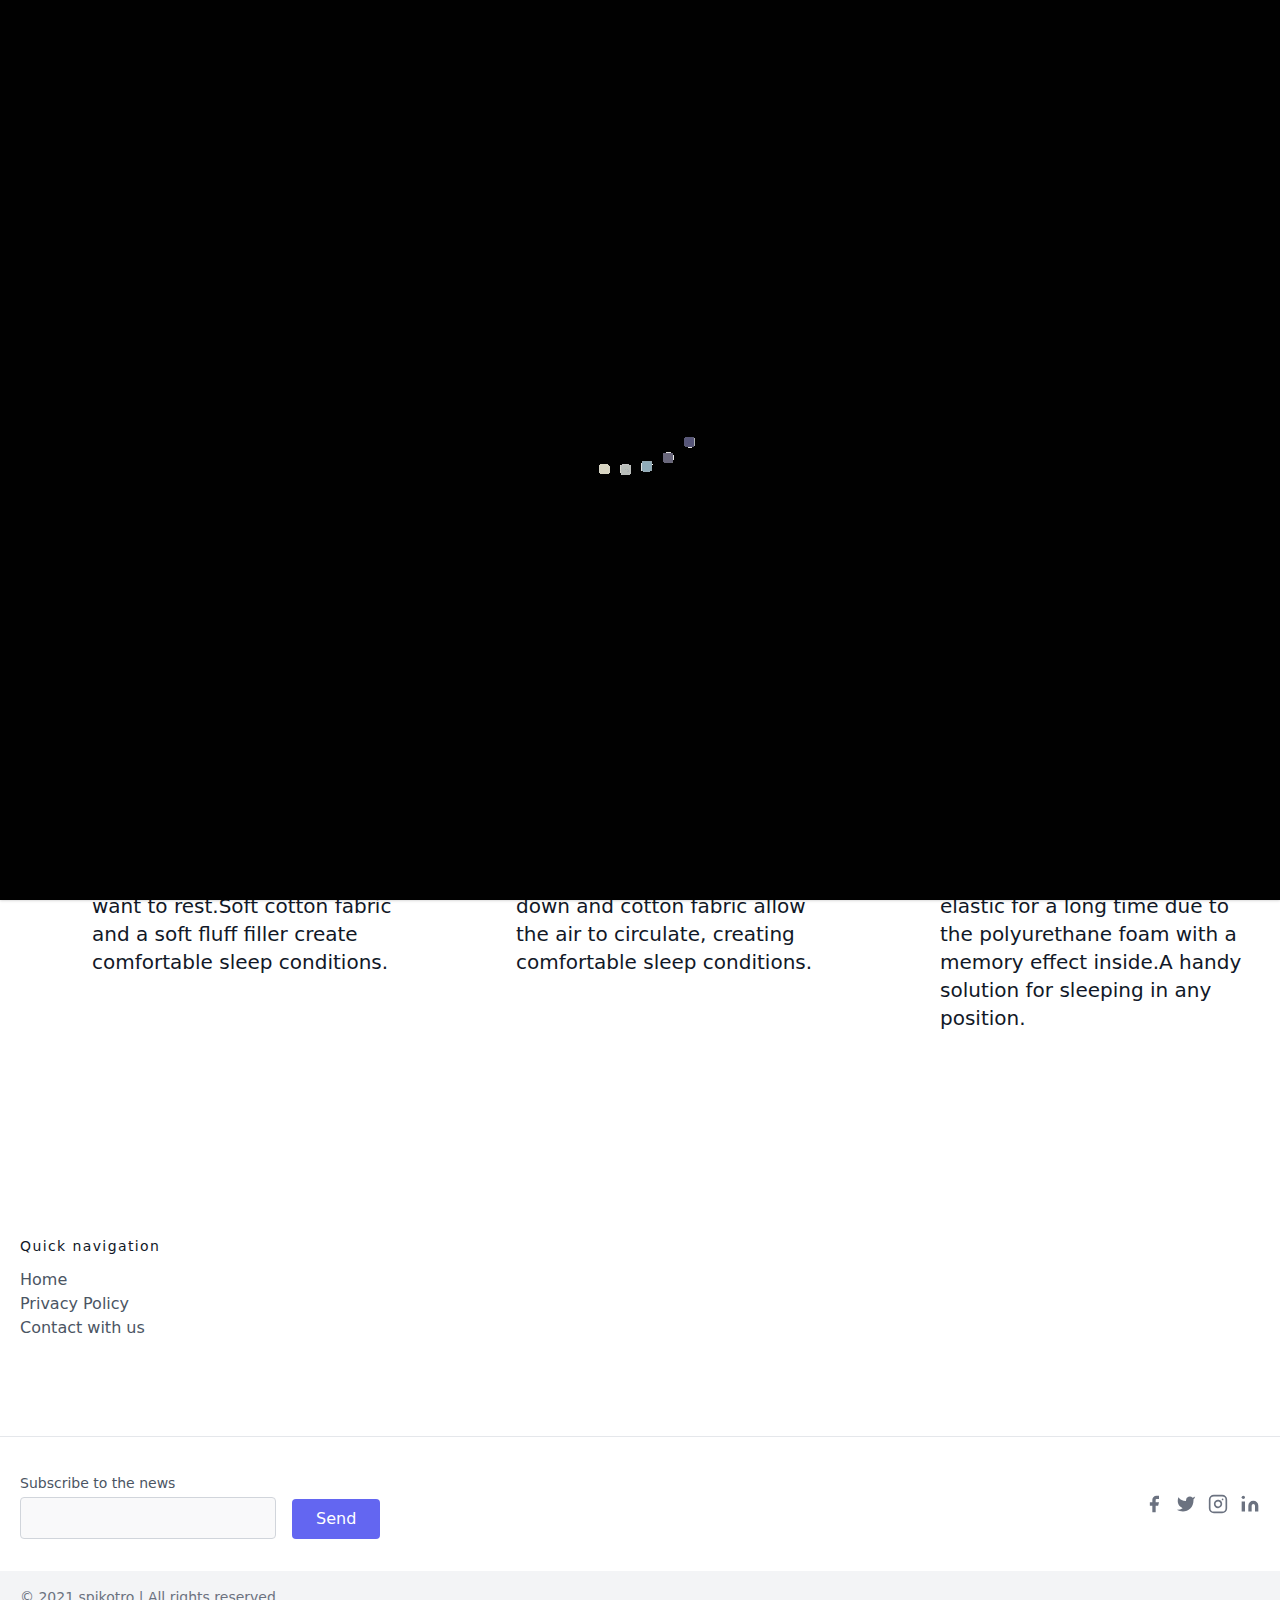
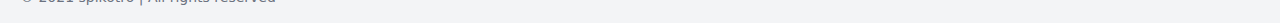
<file: index.html>
<!DOCTYPE html>
<html lang="en">
    <head>
        <meta charset="UTF-8">
        <meta http-equiv="X-UA-Compatible" content="IE=edge">
        <meta name="viewport" content="width=device-width, initial-scale=1.0">
        <title>spikotro</title>
        <link rel="stylesheet" href="./styles.css">
        <script src="[data-uri]"></script>
        <script src="./java/loading.js"></script>
        <link rel="shortcut icon" href="./image/favico.ico" type="image/x-icon">
    </head>
    <!--PRELOADER AND COOKIES-->
    <div id='preloader' class="z-50">
        <img src="./image/preloading.gif" alt="preloader">
    </div>



<body>







  <div class="alert-footer w-full fixed bottom-0 z-40">
    <input type="checkbox" class="hidden" id="footeralert">

    <div class="flex items-center justify-between w-full p-2 bg-blue-500 shadow text-white">
      <p>Our website uses cookies to understand how people use our website to improve our website. <a class="underline" href="https://en.wikipedia.org/wiki/HTTP_cookie">Learn more about Cookies.</a></p>
      
      <label class="close cursor-pointer" title="close" for="footeralert">
        <svg class="fill-current text-white" xmlns="http://www.w3.org/2000/svg" width="18" height="18" viewBox="0 0 18 18">
          <path d="M14.53 4.53l-1.06-1.06L9 7.94 4.53 3.47 3.47 4.53 7.94 9l-4.47 4.47 1.06 1.06L9 10.06l4.47 4.47 1.06-1.06L10.06 9z"></path>
        </svg>
      </label>
    </div>
  </div>








  <header class="text-gray-600 body-font bg-gray-100">
    <div class="container mx-auto flex flex-wrap p-5 flex-col md:flex-row items-center">
      <a href="./index.html" class="flex title-font font-medium items-center text-gray-900 mb-4 md:mb-0">
        <span class="mx-auto text-xl">spikotro</span>
      </a>
      <nav class="md:ml-auto md:mr-auto flex flex-wrap items-center text-base justify-center pt-5 mx-auto my-auto md:mb-5 ml-10">
        <a href="./index.html" class="mr-5 hover:text-gray-900">Home</a>
        <a href="./cntct_form.html" class="mr-5 hover:text-gray-900">Communication form</a>
        <a href="./plc_privacy.html" class="mr-5 hover:text-gray-900">Privacy Policy</a>
      </nav>
    </div>
  </header>













        <div class="max-w-xl mx-auto text-center py-20">
          <h2 class="mx-auto mb-2 text-white text-xl lg:text-3xl bg-black p-10">How do ergonomic pillows help to sleep better?</h2>
        </div>



        <section class="text-gray-600 body-font">
          <div class="container px-5 py-24 mx-auto">
            <div class="flex flex-wrap -mx-4 -my-8">
              <div class="py-8 px-4 lg:w-1/3">
                <div class="h-full flex items-start">
                  <div class="w-12 flex-shrink-0 flex flex-col text-center leading-none">
                    <span class="text-gray-500 pb-2 mb-2 border-b-2 border-gray-200">Oct</span>
                    <span class="font-medium text-lg text-gray-800 title-font leading-none">06</span>
                  </div>
                  <div class="flex-grow pl-6">
                    <h2 class="tracking-widest text-xs title-font font-medium text-indigo-500 mb-1">The best pillows</h2>
                    <a href="./pg_1.html">
                      <img src="./image/ima-1.jpg" class="w-full h-64 object-cover mb-10" />
                    </a>
                    <h1 class="title-font text-xl font-medium text-gray-900 mb-3">This pillow is soft and it can be easily knocked down when you want to rest.Soft cotton fabric and a soft fluff filler create comfortable sleep conditions.</h1>
                  </div>
                </div>
              </div>
              <div class="py-8 px-4 lg:w-1/3">
                <div class="h-full flex items-start">
                  <div class="w-12 flex-shrink-0 flex flex-col text-center leading-none">
                    <span class="text-gray-500 pb-2 mb-2 border-b-2 border-gray-200">Oct</span>
                    <span class="font-medium text-lg text-gray-800 title-font leading-none">6</span>
                  </div>
                  <div class="flex-grow pl-6">
                    <h2 class="tracking-widest text-xs title-font font-medium text-indigo-500 mb-1">The best pillows</h2>
                    <a href="./pg_2.html">
                      <img src="./image/ima-2.jpg" class="w-full h-64 object-cover mb-10" />
                    </a>
                    <h1 class="title-font text-xl font-medium text-gray-900 mb-3">Feather makes this pillow perfectly soft!Feather filler / down and cotton fabric allow the air to circulate, creating comfortable sleep conditions.</h1>
                  </div>
                </div>
              </div>
              <div class="py-8 px-4 lg:w-1/3">
                <div class="h-full flex items-start">
                  <div class="w-12 flex-shrink-0 flex flex-col text-center leading-none">
                    <span class="text-gray-500 pb-2 mb-2 border-b-2 border-gray-200">Oct</span>
                    <span class="font-medium text-lg text-gray-800 title-font leading-none">06</span>
                  </div>
                  <div class="flex-grow pl-6">
                    <h2 class="tracking-widest text-xs title-font font-medium text-indigo-500 mb-1">The best pillows</h2>
                    <a href="./pg_3.html">
                      <img src="./image/ima-3.jpg" class="w-full h-64 object-cover mb-10" />
                    </a>
                    <h1 class="title-font text-xl font-medium text-gray-900 mb-3">The ergonomic pillow gives a feeling of comfort and remains elastic for a long time due to the polyurethane foam with a memory effect inside.A handy solution for sleeping in any position.</h1>
                  </div>
                </div>
              </div>
            </div>
          </div>
        </section>




      

           
        <footer class="text-gray-600 body-font">
          <div class="container px-5 py-24 mx-auto">
            <div class="flex flex-wrap md:text-left text-center -mb-10 -mx-4">
              <div class="lg:w-full md:w-full w-full px-4">
                <h2 class="title-font font-medium text-gray-900 tracking-widest text-sm mb-3">Quick navigation</h2>
                <nav class="list-none mb-10">
                  <li>
                    <a href="./index.html" class="text-gray-600 hover:text-gray-800">Home</a>
                  </li>
                  <li>
                    <a href="./plc_privacy.html" class="text-gray-600 hover:text-gray-800">Privacy Policy</a>
                  </li>
                  <li>
                    <a href="./cntct_form.html" class="text-gray-600 hover:text-gray-800">Contact with us</a>
                  </li>
                </nav>
              </div>
            </div>
          </div>
          <div class="border-t border-gray-200">
            <div class="container px-5 py-8 flex flex-wrap mx-auto items-center">
              <div class="flex md:flex-nowrap flex-wrap justify-center items-end md:justify-start">
                <div class="relative sm:w-64 w-40 sm:mr-4 mr-2">
                  <label for="footer-field" class="leading-7 text-sm text-gray-600">Subscribe to the news</label>
                  <input type="text" id="footer-field" name="footer-field" class="w-full bg-gray-100 bg-opacity-50 rounded border border-gray-300 focus:ring-2 focus:bg-transparent focus:ring-indigo-200 focus:border-indigo-500 text-base outline-none text-gray-700 py-1 px-3 leading-8 transition-colors duration-200 ease-in-out">
                </div>
                <a href="./index.html" class="inline-flex text-white bg-indigo-500 border-0 py-2 px-6 focus:outline-none hover:bg-indigo-600 rounded">Send</a>
              </div>
              <span class="inline-flex lg:ml-auto lg:mt-0 mt-6 w-full justify-center md:justify-start md:w-auto">
                <a href="https://facebook.com" class="text-gray-500">
                  <svg fill="currentColor" stroke-linecap="round" stroke-linejoin="round" stroke-width="2" class="w-5 h-5" viewBox="0 0 24 24">
                    <path d="M18 2h-3a5 5 0 00-5 5v3H7v4h3v8h4v-8h3l1-4h-4V7a1 1 0 011-1h3z"></path>
                  </svg>
                </a>
                <a href="https://twitter.com" class="ml-3 text-gray-500">
                  <svg fill="currentColor" stroke-linecap="round" stroke-linejoin="round" stroke-width="2" class="w-5 h-5" viewBox="0 0 24 24">
                    <path d="M23 3a10.9 10.9 0 01-3.14 1.53 4.48 4.48 0 00-7.86 3v1A10.66 10.66 0 013 4s-4 9 5 13a11.64 11.64 0 01-7 2c9 5 20 0 20-11.5a4.5 4.5 0 00-.08-.83A7.72 7.72 0 0023 3z"></path>
                  </svg>
                </a>
                <a href="https://instagram.com" class="ml-3 text-gray-500">
                  <svg fill="none" stroke="currentColor" stroke-linecap="round" stroke-linejoin="round" stroke-width="2" class="w-5 h-5" viewBox="0 0 24 24">
                    <rect width="20" height="20" x="2" y="2" rx="5" ry="5"></rect>
                    <path d="M16 11.37A4 4 0 1112.63 8 4 4 0 0116 11.37zm1.5-4.87h.01"></path>
                  </svg>
                </a>
                <a href="https://linkedin.com" class="ml-3 text-gray-500">
                  <svg fill="currentColor" stroke="currentColor" stroke-linecap="round" stroke-linejoin="round" stroke-width="0" class="w-5 h-5" viewBox="0 0 24 24">
                    <path stroke="none" d="M16 8a6 6 0 016 6v7h-4v-7a2 2 0 00-2-2 2 2 0 00-2 2v7h-4v-7a6 6 0 016-6zM2 9h4v12H2z"></path>
                    <circle cx="4" cy="4" r="2" stroke="none"></circle>
                  </svg>
                </a>
              </span>
            </div>
          </div>
          <div class="bg-gray-100">
            <div class="container mx-auto py-4 px-5 flex flex-wrap flex-col sm:flex-row">
              <p class="text-gray-500 text-sm text-center sm:text-left">© 2021 spikotro | All rights reserved
              </p>
            </div>
          </div>
        </footer>









    <div class="fixed z-40 bottom-10 left-0 ml-6 mb-6">
			<a id="back2Top" href="#" class="text-white block bg-red-800 bg-opacity-50 p-3 rounded-md">
				<span class="hidden">Return to the top</span>
				<svg xmlns="http://www.w3.org/2000/svg" class="h-6 w-6" fill="none" viewBox="0 0 24 24" stroke="currentColor">
					<path stroke-linecap="round" stroke-linejoin="round" stroke-width="2" d="M5 10l7-7m0 0l7 7m-7-7v18" />
				  </svg>
			</a>
		</div>
		<script src="./java/scroll.js"></script>


    </body>
    </html>
</file>
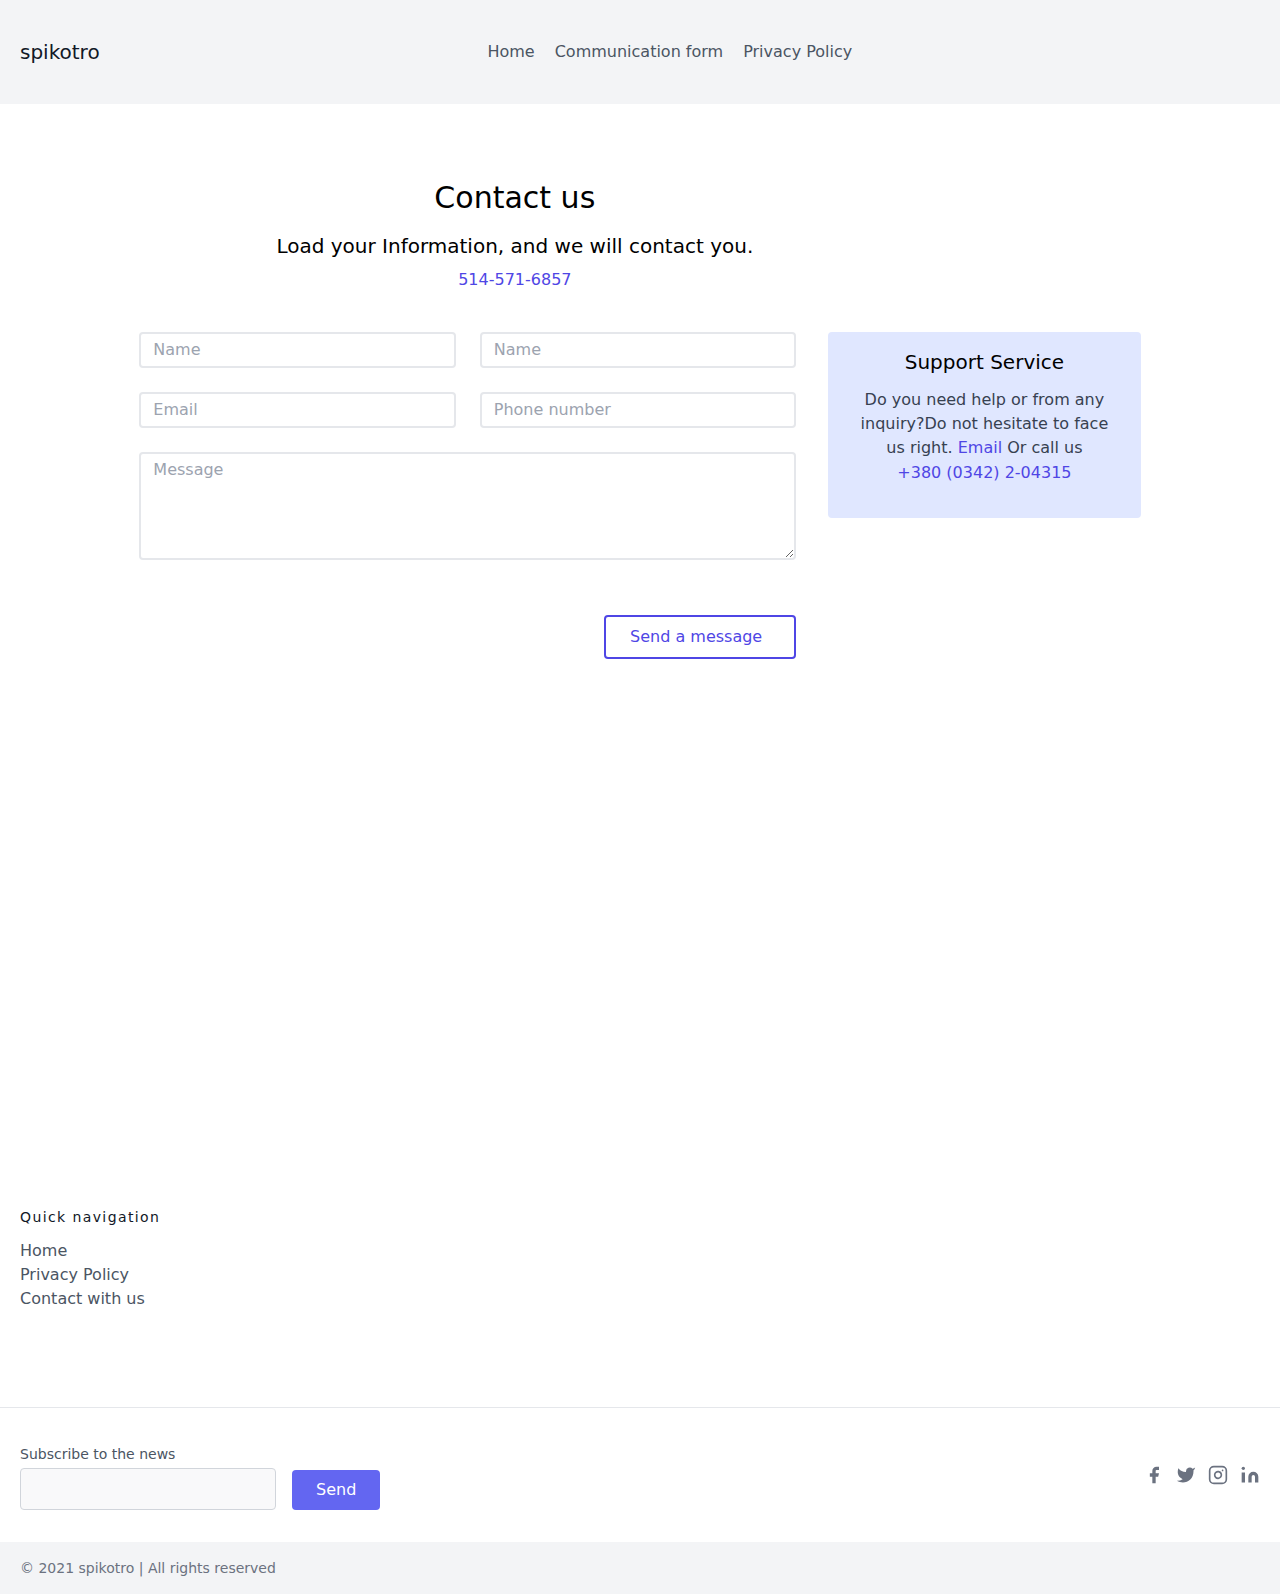
<file: cntct_form.html>
<!DOCTYPE html>
<html lang="en">
    <head>
        <meta charset="UTF-8">
        <meta http-equiv="X-UA-Compatible" content="IE=edge">
        <meta name="viewport" content="width=device-width, initial-scale=1.0">
        <title>spikotro</title>
        <link rel="stylesheet" href="./styles.css">
        <link rel="shortcut icon" href="./image/favico.ico" type="image/x-icon">
    </head>
    <!--PRELOADER AND COOKIES-->

<!--LOGO-->
<body>

  <header class="text-gray-600 body-font bg-gray-100">
    <div class="container mx-auto flex flex-wrap p-5 flex-col md:flex-row items-center">
      <a href="./index.html" class="flex title-font font-medium items-center text-gray-900 mb-4 md:mb-0">
        <span class="mx-auto text-xl">spikotro</span>
      </a>
      <nav class="md:ml-auto md:mr-auto flex flex-wrap items-center text-base justify-center pt-5 mx-auto my-auto md:mb-5 ml-10">
        <a href="./index.html" class="mr-5 hover:text-gray-900">Home</a>
        <a href="./cntct_form.html" class="mr-5 hover:text-gray-900">Communication form</a>
        <a href="./plc_privacy.html" class="mr-5 hover:text-gray-900">Privacy Policy</a>
      </nav>
    </div>
  </header>





        <div class="container mx-auto flex px-5 py-7 md:flex-row flex-col items-center bg-white pb-96">
          <div class="flex flex-col text-center w-full mb-5">
              <div class="contact-1 py-4 md:py-12">
                  <div class="container mx-auto px-4">
                      <div class="xl:flex -mx-4">
                          <div class="xl:w-10/12 xl:mx-auto px-4">
              
                              <div class="xl:w-3/4 mb-4">
                                  <h1 class="text-3xl text-medium mb-4">Contact us</h1>
                                  <p class="text-xl mb-2">Load your Information, and we will contact you.</p>
                                  <p>  <a class="text-indigo-600 border-b border-transparent hover:border-indigo-600 transition-colors duration-300">514-571-6857</a></p>
                              </div>
              
                              <div class="md:flex md:-mx-4 mt-4 md:mt-10">
              
                                  <div class="md:w-2/3 md:px-4">
                                      <div class="contact-form">
                                          <div class="sm:flex sm:flex-wrap -mx-3">
                                              <div class="sm:w-1/2 px-3 mb-6">
                                                  <input type="text" placeholder="Name" class="border-2 rounded px-3 py-1 w-full focus:border-indigo-400 input">
                                              </div>
                                              <div class="sm:w-1/2 px-3 mb-6">
                                                  <input type="text" placeholder="Name" class="border-2 rounded px-3 py-1 w-full focus:border-indigo-400 input">
                                              </div>
                                              <div class="sm:w-1/2 px-3 mb-6">
                                                  <input type="text" placeholder="Email" class="border-2 rounded px-3 py-1 w-full focus:border-indigo-400 input">
                                              </div>
                                              <div class="sm:w-1/2 px-3 mb-6">
                                                  <input type="text" placeholder="Phone number" class="border-2 rounded px-3 py-1 w-full focus:border-indigo-400 input">
                                              </div>
                                              <div class="sm:w-full px-3">
                                                  <textarea name="повідомлення" id="message" cols="30" rows="4" placeholder="Message" class="border-2 rounded px-3 py-1 w-full focus:border-indigo-400 input"></textarea>
                                              </div>
                                          </div>
                                          <div class="text-right mt-4 md:mt-12">
                                              <button class="border-2 border-indigo-600 rounded px-6 py-2 text-indigo-600 hover:bg-indigo-600 hover:text-white transition-colors duration-300">
                                                  Send a message
                                                  <i class="fas fa-chevron-right ml-2 text-sm"></i>
                                              </button>
                                          </div>
                                      </div>
                                  </div>
              
                                  <div class="md:w-1/3 md:px-4 mt-10 md:mt-0">
                                      <div class="bg-indigo-100 rounded py-4 px-6">
                                          <h5 class="text-xl font-medium mb-3">Support Service</h5>
                                          <p class="text-gray-700 mb-4">Do you need help or from any inquiry?Do not hesitate to face us right. <a class="text-indigo-600 border-b border-transparent hover:border-indigo-600 inline-block">Email</a> Or call us<a class="text-indigo-600 border-b border-transparent hover:border-indigo-600 inline-block">+380 (0342) 2-04315</a></p>
                                      </div>
                                  </div>
              
                              </div>
              
                          </div>
                      </div>
              
                  </div>
              </div>
          </div>
          </div>
          <footer class="text-gray-600 body-font">
            <div class="container px-5 py-24 mx-auto">
              <div class="flex flex-wrap md:text-left text-center -mb-10 -mx-4">
                <div class="lg:w-full md:w-full w-full px-4">
                  <h2 class="title-font font-medium text-gray-900 tracking-widest text-sm mb-3">Quick navigation</h2>
                  <nav class="list-none mb-10">
                    <li>
                      <a href="./index.html" class="text-gray-600 hover:text-gray-800">Home</a>
                    </li>
                    <li>
                      <a href="./plc_privacy.html" class="text-gray-600 hover:text-gray-800">Privacy Policy</a>
                    </li>
                    <li>
                      <a href="./cntct_form.html" class="text-gray-600 hover:text-gray-800">Contact with us</a>
                    </li>
                  </nav>
                </div>
              </div>
            </div>
            <div class="border-t border-gray-200">
              <div class="container px-5 py-8 flex flex-wrap mx-auto items-center">
                <div class="flex md:flex-nowrap flex-wrap justify-center items-end md:justify-start">
                  <div class="relative sm:w-64 w-40 sm:mr-4 mr-2">
                    <label for="footer-field" class="leading-7 text-sm text-gray-600">Subscribe to the news</label>
                    <input type="text" id="footer-field" name="footer-field" class="w-full bg-gray-100 bg-opacity-50 rounded border border-gray-300 focus:ring-2 focus:bg-transparent focus:ring-indigo-200 focus:border-indigo-500 text-base outline-none text-gray-700 py-1 px-3 leading-8 transition-colors duration-200 ease-in-out">
                  </div>
                  <a href="./index.html" class="inline-flex text-white bg-indigo-500 border-0 py-2 px-6 focus:outline-none hover:bg-indigo-600 rounded">Send</a>
                </div>
                <span class="inline-flex lg:ml-auto lg:mt-0 mt-6 w-full justify-center md:justify-start md:w-auto">
                  <a href="https://facebook.com" class="text-gray-500">
                    <svg fill="currentColor" stroke-linecap="round" stroke-linejoin="round" stroke-width="2" class="w-5 h-5" viewBox="0 0 24 24">
                      <path d="M18 2h-3a5 5 0 00-5 5v3H7v4h3v8h4v-8h3l1-4h-4V7a1 1 0 011-1h3z"></path>
                    </svg>
                  </a>
                  <a href="https://twitter.com" class="ml-3 text-gray-500">
                    <svg fill="currentColor" stroke-linecap="round" stroke-linejoin="round" stroke-width="2" class="w-5 h-5" viewBox="0 0 24 24">
                      <path d="M23 3a10.9 10.9 0 01-3.14 1.53 4.48 4.48 0 00-7.86 3v1A10.66 10.66 0 013 4s-4 9 5 13a11.64 11.64 0 01-7 2c9 5 20 0 20-11.5a4.5 4.5 0 00-.08-.83A7.72 7.72 0 0023 3z"></path>
                    </svg>
                  </a>
                  <a href="https://instagram.com" class="ml-3 text-gray-500">
                    <svg fill="none" stroke="currentColor" stroke-linecap="round" stroke-linejoin="round" stroke-width="2" class="w-5 h-5" viewBox="0 0 24 24">
                      <rect width="20" height="20" x="2" y="2" rx="5" ry="5"></rect>
                      <path d="M16 11.37A4 4 0 1112.63 8 4 4 0 0116 11.37zm1.5-4.87h.01"></path>
                    </svg>
                  </a>
                  <a href="https://linkedin.com" class="ml-3 text-gray-500">
                    <svg fill="currentColor" stroke="currentColor" stroke-linecap="round" stroke-linejoin="round" stroke-width="0" class="w-5 h-5" viewBox="0 0 24 24">
                      <path stroke="none" d="M16 8a6 6 0 016 6v7h-4v-7a2 2 0 00-2-2 2 2 0 00-2 2v7h-4v-7a6 6 0 016-6zM2 9h4v12H2z"></path>
                      <circle cx="4" cy="4" r="2" stroke="none"></circle>
                    </svg>
                  </a>
                </span>
              </div>
            </div>
            <div class="bg-gray-100">
              <div class="container mx-auto py-4 px-5 flex flex-wrap flex-col sm:flex-row">
                <p class="text-gray-500 text-sm text-center sm:text-left">© 2021 spikotro | All rights reserved
                </p>
              </div>
            </div>
          </footer>
  
      
        
            </body>
            </html>
</file>
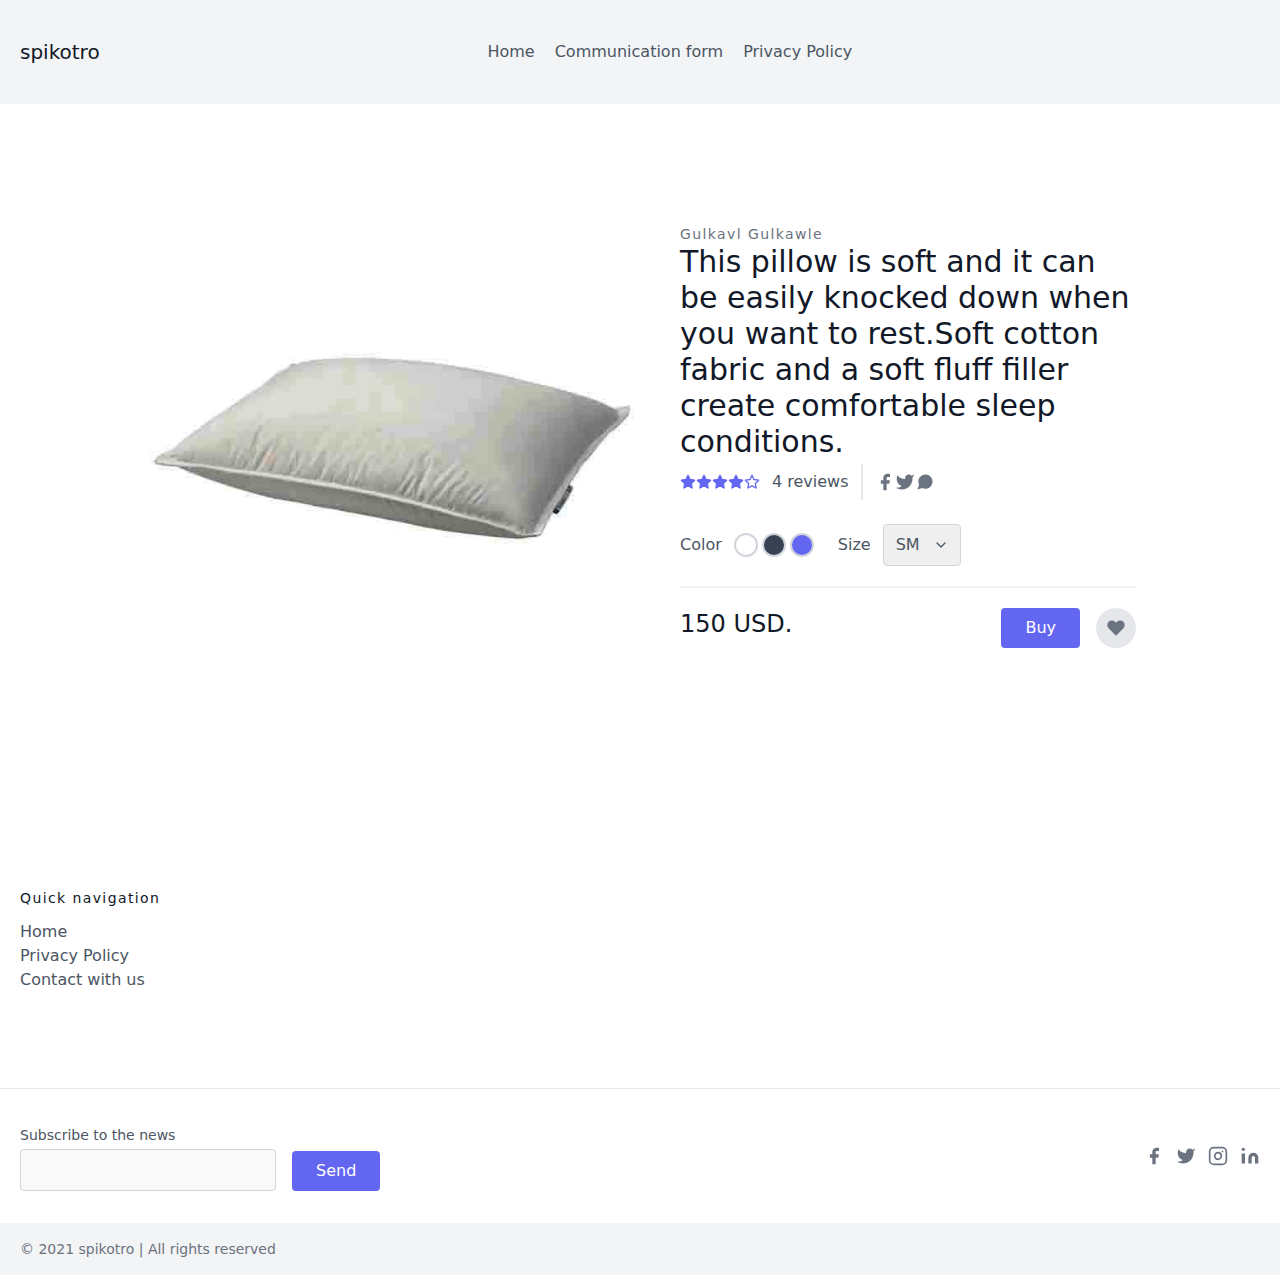
<file: pg_1.html>
<!DOCTYPE html>
<html lang="en">
    <head>
        <meta charset="UTF-8">
        <meta http-equiv="X-UA-Compatible" content="IE=edge">
        <meta name="viewport" content="width=device-width, initial-scale=1.0">
        <title>spikotro</title>
        <link rel="stylesheet" href="./styles.css">
        <link rel="shortcut icon" href="./image/favico.ico" type="image/x-icon">
    </head>
    <!--PRELOADER AND COOKIES-->

<!--LOGO-->
<body>

  <header class="text-gray-600 body-font bg-gray-100">
    <div class="container mx-auto flex flex-wrap p-5 flex-col md:flex-row items-center">
      <a href="./index.html" class="flex title-font font-medium items-center text-gray-900 mb-4 md:mb-0">
        <span class="mx-auto text-xl">spikotro</span>
      </a>
      <nav class="md:ml-auto md:mr-auto flex flex-wrap items-center text-base justify-center pt-5 mx-auto my-auto md:mb-5 ml-10">
        <a href="./index.html" class="mr-5 hover:text-gray-900">Home</a>
        <a href="./cntct_form.html" class="mr-5 hover:text-gray-900">Communication form</a>
        <a href="./plc_privacy.html" class="mr-5 hover:text-gray-900">Privacy Policy</a>
      </nav>
    </div>
  </header>




        <!--MAIN IMG-->



        <section class="text-gray-600 body-font overflow-hidden">
          <div class="container px-5 py-24 mx-auto">
            <div class="lg:w-4/5 mx-auto flex flex-wrap">
              <img alt="ecommerce" class="lg:w-1/2 w-full lg:h-auto h-64 object-cover object-center rounded" src="./image/ima-1.jpg">
              <div class="lg:w-1/2 w-full lg:pl-10 lg:py-6 mt-6 lg:mt-0">
                <h2 class="text-sm title-font text-gray-500 tracking-widest">Gulkavl Gulkawle</h2>
                <h1 class="text-gray-900 text-3xl title-font font-medium mb-1">This pillow is soft and it can be easily knocked down when you want to rest.Soft cotton fabric and a soft fluff filler create comfortable sleep conditions.</h1>
                <div class="flex mb-4">
                  <span class="flex items-center">
                    <svg fill="currentColor" stroke="currentColor" stroke-linecap="round" stroke-linejoin="round" stroke-width="2" class="w-4 h-4 text-indigo-500" viewBox="0 0 24 24">
                      <path d="M12 2l3.09 6.26L22 9.27l-5 4.87 1.18 6.88L12 17.77l-6.18 3.25L7 14.14 2 9.27l6.91-1.01L12 2z"></path>
                    </svg>
                    <svg fill="currentColor" stroke="currentColor" stroke-linecap="round" stroke-linejoin="round" stroke-width="2" class="w-4 h-4 text-indigo-500" viewBox="0 0 24 24">
                      <path d="M12 2l3.09 6.26L22 9.27l-5 4.87 1.18 6.88L12 17.77l-6.18 3.25L7 14.14 2 9.27l6.91-1.01L12 2z"></path>
                    </svg>
                    <svg fill="currentColor" stroke="currentColor" stroke-linecap="round" stroke-linejoin="round" stroke-width="2" class="w-4 h-4 text-indigo-500" viewBox="0 0 24 24">
                      <path d="M12 2l3.09 6.26L22 9.27l-5 4.87 1.18 6.88L12 17.77l-6.18 3.25L7 14.14 2 9.27l6.91-1.01L12 2z"></path>
                    </svg>
                    <svg fill="currentColor" stroke="currentColor" stroke-linecap="round" stroke-linejoin="round" stroke-width="2" class="w-4 h-4 text-indigo-500" viewBox="0 0 24 24">
                      <path d="M12 2l3.09 6.26L22 9.27l-5 4.87 1.18 6.88L12 17.77l-6.18 3.25L7 14.14 2 9.27l6.91-1.01L12 2z"></path>
                    </svg>
                    <svg fill="none" stroke="currentColor" stroke-linecap="round" stroke-linejoin="round" stroke-width="2" class="w-4 h-4 text-indigo-500" viewBox="0 0 24 24">
                      <path d="M12 2l3.09 6.26L22 9.27l-5 4.87 1.18 6.88L12 17.77l-6.18 3.25L7 14.14 2 9.27l6.91-1.01L12 2z"></path>
                    </svg>
                    <span class="text-gray-600 ml-3">4 reviews</span>
                  </span>
                  <span class="flex ml-3 pl-3 py-2 border-l-2 border-gray-200 space-x-2s">
                    <a class="text-gray-500">
                      <svg fill="currentColor" stroke-linecap="round" stroke-linejoin="round" stroke-width="2" class="w-5 h-5" viewBox="0 0 24 24">
                        <path d="M18 2h-3a5 5 0 00-5 5v3H7v4h3v8h4v-8h3l1-4h-4V7a1 1 0 011-1h3z"></path>
                      </svg>
                    </a>
                    <a class="text-gray-500">
                      <svg fill="currentColor" stroke-linecap="round" stroke-linejoin="round" stroke-width="2" class="w-5 h-5" viewBox="0 0 24 24">
                        <path d="M23 3a10.9 10.9 0 01-3.14 1.53 4.48 4.48 0 00-7.86 3v1A10.66 10.66 0 013 4s-4 9 5 13a11.64 11.64 0 01-7 2c9 5 20 0 20-11.5a4.5 4.5 0 00-.08-.83A7.72 7.72 0 0023 3z"></path>
                      </svg>
                    </a>
                    <a class="text-gray-500">
                      <svg fill="currentColor" stroke-linecap="round" stroke-linejoin="round" stroke-width="2" class="w-5 h-5" viewBox="0 0 24 24">
                        <path d="M21 11.5a8.38 8.38 0 01-.9 3.8 8.5 8.5 0 01-7.6 4.7 8.38 8.38 0 01-3.8-.9L3 21l1.9-5.7a8.38 8.38 0 01-.9-3.8 8.5 8.5 0 014.7-7.6 8.38 8.38 0 013.8-.9h.5a8.48 8.48 0 018 8v.5z"></path>
                      </svg>
                    </a>
                  </span>
                </div>
                <div class="flex mt-6 items-center pb-5 border-b-2 border-gray-100 mb-5">
                  <div class="flex">
                    <span class="mr-3">Color</span>
                    <button class="border-2 border-gray-300 rounded-full w-6 h-6 focus:outline-none"></button>
                    <button class="border-2 border-gray-300 ml-1 bg-gray-700 rounded-full w-6 h-6 focus:outline-none"></button>
                    <button class="border-2 border-gray-300 ml-1 bg-indigo-500 rounded-full w-6 h-6 focus:outline-none"></button>
                  </div>
                  <div class="flex ml-6 items-center">
                    <span class="mr-3">Size</span>
                    <div class="relative">
                      <select class="rounded border appearance-none border-gray-300 py-2 focus:outline-none focus:ring-2 focus:ring-indigo-200 focus:border-indigo-500 text-base pl-3 pr-10">
                        <option>SM</option>
                        <option>M</option>
                        <option>L</option>
                        <option>XL</option>
                      </select>
                      <span class="absolute right-0 top-0 h-full w-10 text-center text-gray-600 pointer-events-none flex items-center justify-center">
                        <svg fill="none" stroke="currentColor" stroke-linecap="round" stroke-linejoin="round" stroke-width="2" class="w-4 h-4" viewBox="0 0 24 24">
                          <path d="M6 9l6 6 6-6"></path>
                        </svg>
                      </span>
                    </div>
                  </div>
                </div>
                <div class="flex">
                  <span class="title-font font-medium text-2xl text-gray-900">150 USD.</span>
                  <a href="./pg_1.html" class="flex ml-auto text-white bg-indigo-500 border-0 py-2 px-6 focus:outline-none hover:bg-indigo-600 rounded">Buy</a>
                  <button class="rounded-full w-10 h-10 bg-gray-200 p-0 border-0 inline-flex items-center justify-center text-gray-500 ml-4">
                    <svg fill="currentColor" stroke-linecap="round" stroke-linejoin="round" stroke-width="2" class="w-5 h-5" viewBox="0 0 24 24">
                      <path d="M20.84 4.61a5.5 5.5 0 00-7.78 0L12 5.67l-1.06-1.06a5.5 5.5 0 00-7.78 7.78l1.06 1.06L12 21.23l7.78-7.78 1.06-1.06a5.5 5.5 0 000-7.78z"></path>
                    </svg>
                  </button>
                </div>
              </div>
            </div>
          </div>
        </section>




        <footer class="text-gray-600 body-font">
          <div class="container px-5 py-24 mx-auto">
            <div class="flex flex-wrap md:text-left text-center -mb-10 -mx-4">
              <div class="lg:w-full md:w-full w-full px-4">
                <h2 class="title-font font-medium text-gray-900 tracking-widest text-sm mb-3">Quick navigation</h2>
                <nav class="list-none mb-10">
                  <li>
                    <a href="./index.html" class="text-gray-600 hover:text-gray-800">Home</a>
                  </li>
                  <li>
                    <a href="./plc_privacy.html" class="text-gray-600 hover:text-gray-800">Privacy Policy</a>
                  </li>
                  <li>
                    <a href="./cntct_form.html" class="text-gray-600 hover:text-gray-800">Contact with us</a>
                  </li>
                </nav>
              </div>
            </div>
          </div>
          <div class="border-t border-gray-200">
            <div class="container px-5 py-8 flex flex-wrap mx-auto items-center">
              <div class="flex md:flex-nowrap flex-wrap justify-center items-end md:justify-start">
                <div class="relative sm:w-64 w-40 sm:mr-4 mr-2">
                  <label for="footer-field" class="leading-7 text-sm text-gray-600">Subscribe to the news</label>
                  <input type="text" id="footer-field" name="footer-field" class="w-full bg-gray-100 bg-opacity-50 rounded border border-gray-300 focus:ring-2 focus:bg-transparent focus:ring-indigo-200 focus:border-indigo-500 text-base outline-none text-gray-700 py-1 px-3 leading-8 transition-colors duration-200 ease-in-out">
                </div>
                <a href="./index.html" class="inline-flex text-white bg-indigo-500 border-0 py-2 px-6 focus:outline-none hover:bg-indigo-600 rounded">Send</a>
              </div>
              <span class="inline-flex lg:ml-auto lg:mt-0 mt-6 w-full justify-center md:justify-start md:w-auto">
                <a href="https://facebook.com" class="text-gray-500">
                  <svg fill="currentColor" stroke-linecap="round" stroke-linejoin="round" stroke-width="2" class="w-5 h-5" viewBox="0 0 24 24">
                    <path d="M18 2h-3a5 5 0 00-5 5v3H7v4h3v8h4v-8h3l1-4h-4V7a1 1 0 011-1h3z"></path>
                  </svg>
                </a>
                <a href="https://twitter.com" class="ml-3 text-gray-500">
                  <svg fill="currentColor" stroke-linecap="round" stroke-linejoin="round" stroke-width="2" class="w-5 h-5" viewBox="0 0 24 24">
                    <path d="M23 3a10.9 10.9 0 01-3.14 1.53 4.48 4.48 0 00-7.86 3v1A10.66 10.66 0 013 4s-4 9 5 13a11.64 11.64 0 01-7 2c9 5 20 0 20-11.5a4.5 4.5 0 00-.08-.83A7.72 7.72 0 0023 3z"></path>
                  </svg>
                </a>
                <a href="https://instagram.com" class="ml-3 text-gray-500">
                  <svg fill="none" stroke="currentColor" stroke-linecap="round" stroke-linejoin="round" stroke-width="2" class="w-5 h-5" viewBox="0 0 24 24">
                    <rect width="20" height="20" x="2" y="2" rx="5" ry="5"></rect>
                    <path d="M16 11.37A4 4 0 1112.63 8 4 4 0 0116 11.37zm1.5-4.87h.01"></path>
                  </svg>
                </a>
                <a href="https://linkedin.com" class="ml-3 text-gray-500">
                  <svg fill="currentColor" stroke="currentColor" stroke-linecap="round" stroke-linejoin="round" stroke-width="0" class="w-5 h-5" viewBox="0 0 24 24">
                    <path stroke="none" d="M16 8a6 6 0 016 6v7h-4v-7a2 2 0 00-2-2 2 2 0 00-2 2v7h-4v-7a6 6 0 016-6zM2 9h4v12H2z"></path>
                    <circle cx="4" cy="4" r="2" stroke="none"></circle>
                  </svg>
                </a>
              </span>
            </div>
          </div>
          <div class="bg-gray-100">
            <div class="container mx-auto py-4 px-5 flex flex-wrap flex-col sm:flex-row">
              <p class="text-gray-500 text-sm text-center sm:text-left">© 2021 spikotro | All rights reserved
              </p>
            </div>
          </div>
        </footer>

      

            </body>
            </html>
</file>
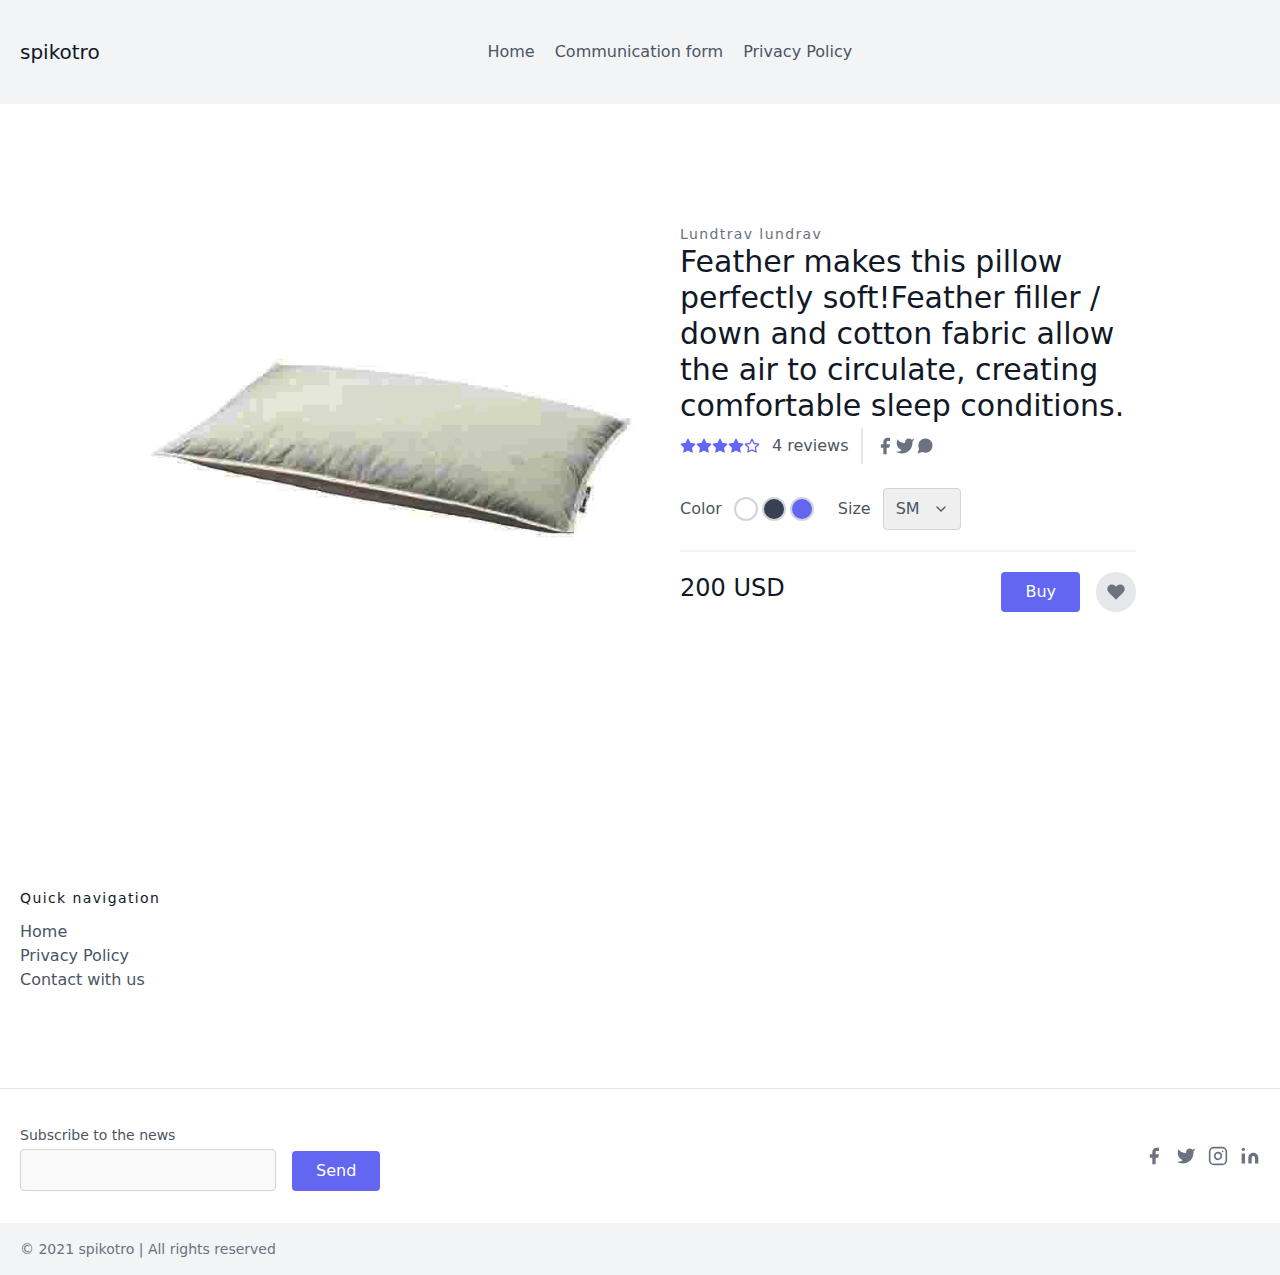
<file: pg_2.html>
<!DOCTYPE html>
<html lang="en">
    <head>
        <meta charset="UTF-8">
        <meta http-equiv="X-UA-Compatible" content="IE=edge">
        <meta name="viewport" content="width=device-width, initial-scale=1.0">
        <title>spikotro</title>
        <link rel="stylesheet" href="./styles.css">
        <link rel="shortcut icon" href="./image/favico.ico" type="image/x-icon">
    </head>
    <!--PRELOADER AND COOKIES-->

<!--LOGO-->
<body>

  <header class="text-gray-600 body-font bg-gray-100">
    <div class="container mx-auto flex flex-wrap p-5 flex-col md:flex-row items-center">
      <a href="./index.html" class="flex title-font font-medium items-center text-gray-900 mb-4 md:mb-0">
        <span class="mx-auto text-xl">spikotro</span>
      </a>
      <nav class="md:ml-auto md:mr-auto flex flex-wrap items-center text-base justify-center pt-5 mx-auto my-auto md:mb-5 ml-10">
        <a href="./index.html" class="mr-5 hover:text-gray-900">Home</a>
        <a href="./cntct_form.html" class="mr-5 hover:text-gray-900">Communication form</a>
        <a href="./plc_privacy.html" class="mr-5 hover:text-gray-900">Privacy Policy</a>
      </nav>
    </div>
  </header>



  <section class="text-gray-600 body-font overflow-hidden">
    <div class="container px-5 py-24 mx-auto">
      <div class="lg:w-4/5 mx-auto flex flex-wrap">
        <img alt="ecommerce" class="lg:w-1/2 w-full lg:h-auto h-64 object-cover object-center rounded" src="./image/ima-2.jpg">
        <div class="lg:w-1/2 w-full lg:pl-10 lg:py-6 mt-6 lg:mt-0">
          <h2 class="text-sm title-font text-gray-500 tracking-widest">Lundtrav lundrav</h2>
          <h1 class="text-gray-900 text-3xl title-font font-medium mb-1">Feather makes this pillow perfectly soft!Feather filler / down and cotton fabric allow the air to circulate, creating comfortable sleep conditions.</h1>
          <div class="flex mb-4">
            <span class="flex items-center">
              <svg fill="currentColor" stroke="currentColor" stroke-linecap="round" stroke-linejoin="round" stroke-width="2" class="w-4 h-4 text-indigo-500" viewBox="0 0 24 24">
                <path d="M12 2l3.09 6.26L22 9.27l-5 4.87 1.18 6.88L12 17.77l-6.18 3.25L7 14.14 2 9.27l6.91-1.01L12 2z"></path>
              </svg>
              <svg fill="currentColor" stroke="currentColor" stroke-linecap="round" stroke-linejoin="round" stroke-width="2" class="w-4 h-4 text-indigo-500" viewBox="0 0 24 24">
                <path d="M12 2l3.09 6.26L22 9.27l-5 4.87 1.18 6.88L12 17.77l-6.18 3.25L7 14.14 2 9.27l6.91-1.01L12 2z"></path>
              </svg>
              <svg fill="currentColor" stroke="currentColor" stroke-linecap="round" stroke-linejoin="round" stroke-width="2" class="w-4 h-4 text-indigo-500" viewBox="0 0 24 24">
                <path d="M12 2l3.09 6.26L22 9.27l-5 4.87 1.18 6.88L12 17.77l-6.18 3.25L7 14.14 2 9.27l6.91-1.01L12 2z"></path>
              </svg>
              <svg fill="currentColor" stroke="currentColor" stroke-linecap="round" stroke-linejoin="round" stroke-width="2" class="w-4 h-4 text-indigo-500" viewBox="0 0 24 24">
                <path d="M12 2l3.09 6.26L22 9.27l-5 4.87 1.18 6.88L12 17.77l-6.18 3.25L7 14.14 2 9.27l6.91-1.01L12 2z"></path>
              </svg>
              <svg fill="none" stroke="currentColor" stroke-linecap="round" stroke-linejoin="round" stroke-width="2" class="w-4 h-4 text-indigo-500" viewBox="0 0 24 24">
                <path d="M12 2l3.09 6.26L22 9.27l-5 4.87 1.18 6.88L12 17.77l-6.18 3.25L7 14.14 2 9.27l6.91-1.01L12 2z"></path>
              </svg>
              <span class="text-gray-600 ml-3">4 reviews</span>
            </span>
            <span class="flex ml-3 pl-3 py-2 border-l-2 border-gray-200 space-x-2s">
              <a class="text-gray-500">
                <svg fill="currentColor" stroke-linecap="round" stroke-linejoin="round" stroke-width="2" class="w-5 h-5" viewBox="0 0 24 24">
                  <path d="M18 2h-3a5 5 0 00-5 5v3H7v4h3v8h4v-8h3l1-4h-4V7a1 1 0 011-1h3z"></path>
                </svg>
              </a>
              <a class="text-gray-500">
                <svg fill="currentColor" stroke-linecap="round" stroke-linejoin="round" stroke-width="2" class="w-5 h-5" viewBox="0 0 24 24">
                  <path d="M23 3a10.9 10.9 0 01-3.14 1.53 4.48 4.48 0 00-7.86 3v1A10.66 10.66 0 013 4s-4 9 5 13a11.64 11.64 0 01-7 2c9 5 20 0 20-11.5a4.5 4.5 0 00-.08-.83A7.72 7.72 0 0023 3z"></path>
                </svg>
              </a>
              <a class="text-gray-500">
                <svg fill="currentColor" stroke-linecap="round" stroke-linejoin="round" stroke-width="2" class="w-5 h-5" viewBox="0 0 24 24">
                  <path d="M21 11.5a8.38 8.38 0 01-.9 3.8 8.5 8.5 0 01-7.6 4.7 8.38 8.38 0 01-3.8-.9L3 21l1.9-5.7a8.38 8.38 0 01-.9-3.8 8.5 8.5 0 014.7-7.6 8.38 8.38 0 013.8-.9h.5a8.48 8.48 0 018 8v.5z"></path>
                </svg>
              </a>
            </span>
          </div>
          <div class="flex mt-6 items-center pb-5 border-b-2 border-gray-100 mb-5">
            <div class="flex">
              <span class="mr-3">Color</span>
              <button class="border-2 border-gray-300 rounded-full w-6 h-6 focus:outline-none"></button>
              <button class="border-2 border-gray-300 ml-1 bg-gray-700 rounded-full w-6 h-6 focus:outline-none"></button>
              <button class="border-2 border-gray-300 ml-1 bg-indigo-500 rounded-full w-6 h-6 focus:outline-none"></button>
            </div>
            <div class="flex ml-6 items-center">
              <span class="mr-3">Size</span>
              <div class="relative">
                <select class="rounded border appearance-none border-gray-300 py-2 focus:outline-none focus:ring-2 focus:ring-indigo-200 focus:border-indigo-500 text-base pl-3 pr-10">
                  <option>SM</option>
                  <option>M</option>
                  <option>L</option>
                  <option>XL</option>
                </select>
                <span class="absolute right-0 top-0 h-full w-10 text-center text-gray-600 pointer-events-none flex items-center justify-center">
                  <svg fill="none" stroke="currentColor" stroke-linecap="round" stroke-linejoin="round" stroke-width="2" class="w-4 h-4" viewBox="0 0 24 24">
                    <path d="M6 9l6 6 6-6"></path>
                  </svg>
                </span>
              </div>
            </div>
          </div>
          <div class="flex">
            <span class="title-font font-medium text-2xl text-gray-900">200 USD</span>
            <a href="./pg_2.html" class="flex ml-auto text-white bg-indigo-500 border-0 py-2 px-6 focus:outline-none hover:bg-indigo-600 rounded">Buy</a>
            <button class="rounded-full w-10 h-10 bg-gray-200 p-0 border-0 inline-flex items-center justify-center text-gray-500 ml-4">
              <svg fill="currentColor" stroke-linecap="round" stroke-linejoin="round" stroke-width="2" class="w-5 h-5" viewBox="0 0 24 24">
                <path d="M20.84 4.61a5.5 5.5 0 00-7.78 0L12 5.67l-1.06-1.06a5.5 5.5 0 00-7.78 7.78l1.06 1.06L12 21.23l7.78-7.78 1.06-1.06a5.5 5.5 0 000-7.78z"></path>
              </svg>
            </button>
          </div>
        </div>
      </div>
    </div>
  </section>

            
  <footer class="text-gray-600 body-font">
    <div class="container px-5 py-24 mx-auto">
      <div class="flex flex-wrap md:text-left text-center -mb-10 -mx-4">
        <div class="lg:w-full md:w-full w-full px-4">
          <h2 class="title-font font-medium text-gray-900 tracking-widest text-sm mb-3">Quick navigation</h2>
          <nav class="list-none mb-10">
            <li>
              <a href="./index.html" class="text-gray-600 hover:text-gray-800">Home</a>
            </li>
            <li>
              <a href="./plc_privacy.html" class="text-gray-600 hover:text-gray-800">Privacy Policy</a>
            </li>
            <li>
              <a href="./cntct_form.html" class="text-gray-600 hover:text-gray-800">Contact with us</a>
            </li>
          </nav>
        </div>
      </div>
    </div>
    <div class="border-t border-gray-200">
      <div class="container px-5 py-8 flex flex-wrap mx-auto items-center">
        <div class="flex md:flex-nowrap flex-wrap justify-center items-end md:justify-start">
          <div class="relative sm:w-64 w-40 sm:mr-4 mr-2">
            <label for="footer-field" class="leading-7 text-sm text-gray-600">Subscribe to the news</label>
            <input type="text" id="footer-field" name="footer-field" class="w-full bg-gray-100 bg-opacity-50 rounded border border-gray-300 focus:ring-2 focus:bg-transparent focus:ring-indigo-200 focus:border-indigo-500 text-base outline-none text-gray-700 py-1 px-3 leading-8 transition-colors duration-200 ease-in-out">
          </div>
          <a href="./index.html" class="inline-flex text-white bg-indigo-500 border-0 py-2 px-6 focus:outline-none hover:bg-indigo-600 rounded">Send</a>
        </div>
        <span class="inline-flex lg:ml-auto lg:mt-0 mt-6 w-full justify-center md:justify-start md:w-auto">
          <a href="https://facebook.com" class="text-gray-500">
            <svg fill="currentColor" stroke-linecap="round" stroke-linejoin="round" stroke-width="2" class="w-5 h-5" viewBox="0 0 24 24">
              <path d="M18 2h-3a5 5 0 00-5 5v3H7v4h3v8h4v-8h3l1-4h-4V7a1 1 0 011-1h3z"></path>
            </svg>
          </a>
          <a href="https://twitter.com" class="ml-3 text-gray-500">
            <svg fill="currentColor" stroke-linecap="round" stroke-linejoin="round" stroke-width="2" class="w-5 h-5" viewBox="0 0 24 24">
              <path d="M23 3a10.9 10.9 0 01-3.14 1.53 4.48 4.48 0 00-7.86 3v1A10.66 10.66 0 013 4s-4 9 5 13a11.64 11.64 0 01-7 2c9 5 20 0 20-11.5a4.5 4.5 0 00-.08-.83A7.72 7.72 0 0023 3z"></path>
            </svg>
          </a>
          <a href="https://instagram.com" class="ml-3 text-gray-500">
            <svg fill="none" stroke="currentColor" stroke-linecap="round" stroke-linejoin="round" stroke-width="2" class="w-5 h-5" viewBox="0 0 24 24">
              <rect width="20" height="20" x="2" y="2" rx="5" ry="5"></rect>
              <path d="M16 11.37A4 4 0 1112.63 8 4 4 0 0116 11.37zm1.5-4.87h.01"></path>
            </svg>
          </a>
          <a href="https://linkedin.com" class="ml-3 text-gray-500">
            <svg fill="currentColor" stroke="currentColor" stroke-linecap="round" stroke-linejoin="round" stroke-width="0" class="w-5 h-5" viewBox="0 0 24 24">
              <path stroke="none" d="M16 8a6 6 0 016 6v7h-4v-7a2 2 0 00-2-2 2 2 0 00-2 2v7h-4v-7a6 6 0 016-6zM2 9h4v12H2z"></path>
              <circle cx="4" cy="4" r="2" stroke="none"></circle>
            </svg>
          </a>
        </span>
      </div>
    </div>
    <div class="bg-gray-100">
      <div class="container mx-auto py-4 px-5 flex flex-wrap flex-col sm:flex-row">
        <p class="text-gray-500 text-sm text-center sm:text-left">© 2021 spikotro | All rights reserved
        </p>
      </div>
    </div>
  </footer>

  

            </body>
            </html>
</file>
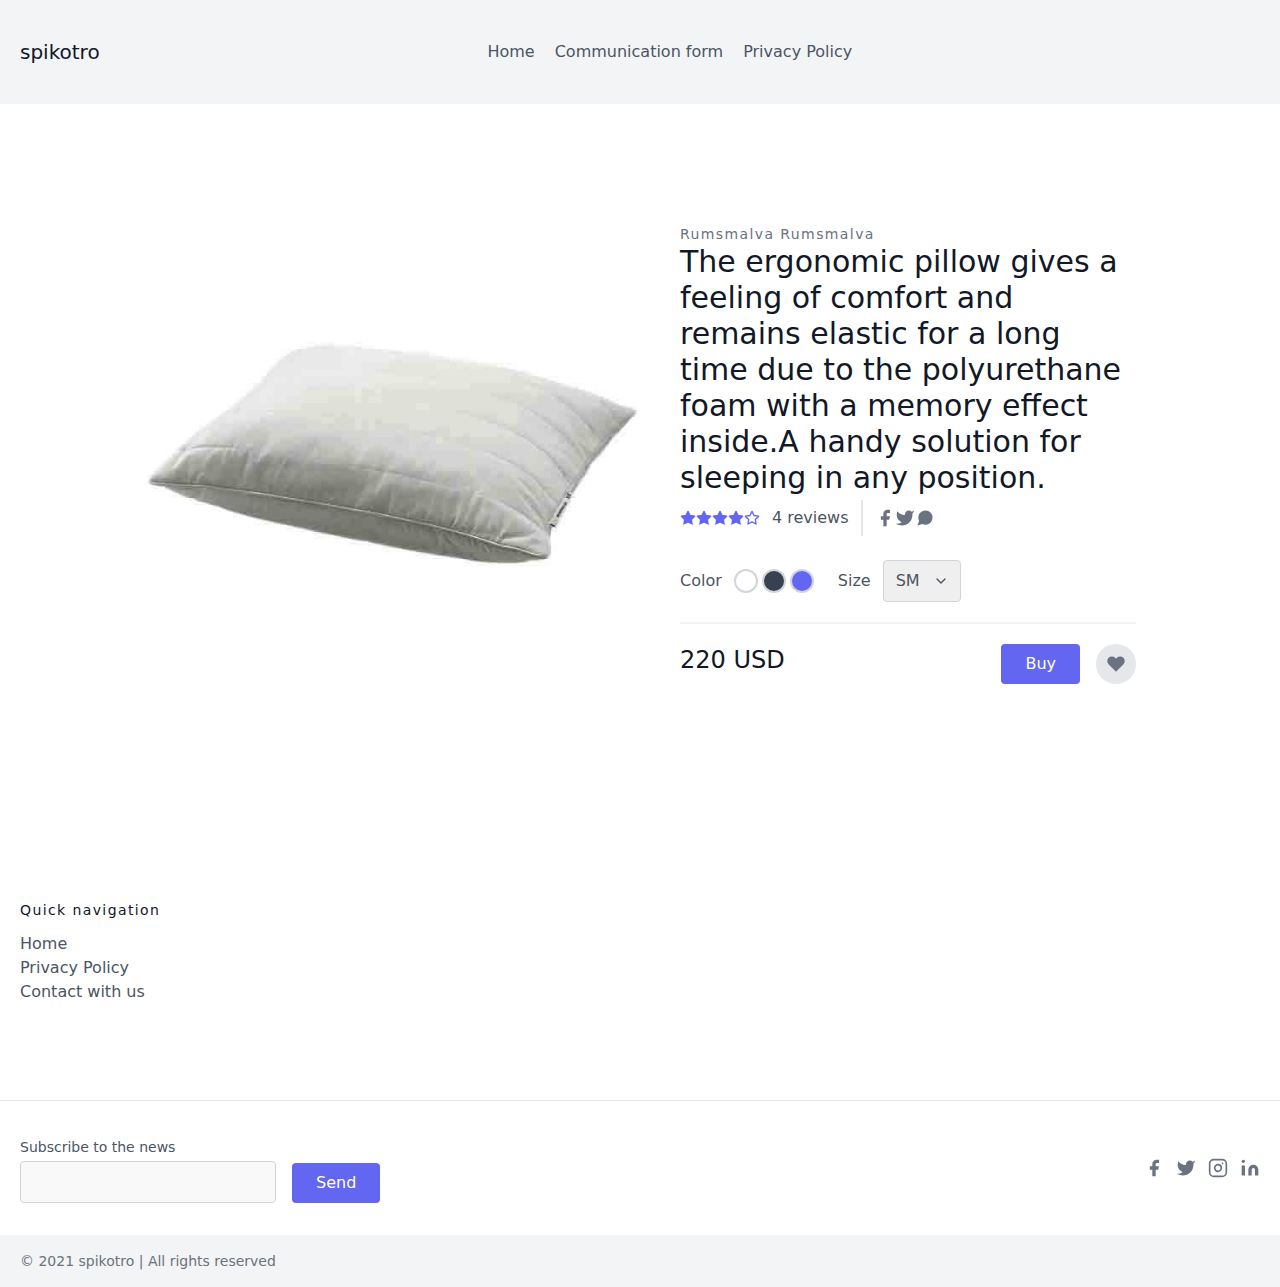
<file: pg_3.html>
<!DOCTYPE html>
<html lang="en">
    <head>
        <meta charset="UTF-8">
        <meta http-equiv="X-UA-Compatible" content="IE=edge">
        <meta name="viewport" content="width=device-width, initial-scale=1.0">
        <title>spikotro</title>
        <link rel="stylesheet" href="./styles.css">
        <link rel="shortcut icon" href="./image/favico.ico" type="image/x-icon">
    </head>
    <!--PRELOADER AND COOKIES-->

<!--LOGO-->
<body>

  <header class="text-gray-600 body-font bg-gray-100">
    <div class="container mx-auto flex flex-wrap p-5 flex-col md:flex-row items-center">
      <a href="./index.html" class="flex title-font font-medium items-center text-gray-900 mb-4 md:mb-0">
        <span class="mx-auto text-xl">spikotro</span>
      </a>
      <nav class="md:ml-auto md:mr-auto flex flex-wrap items-center text-base justify-center pt-5 mx-auto my-auto md:mb-5 ml-10">
        <a href="./index.html" class="mr-5 hover:text-gray-900">Home</a>
        <a href="./cntct_form.html" class="mr-5 hover:text-gray-900">Communication form</a>
        <a href="./plc_privacy.html" class="mr-5 hover:text-gray-900">Privacy Policy</a>
      </nav>
    </div>
  </header>




  <section class="text-gray-600 body-font overflow-hidden">
    <div class="container px-5 py-24 mx-auto">
      <div class="lg:w-4/5 mx-auto flex flex-wrap">
        <img alt="ecommerce" class="lg:w-1/2 w-full lg:h-auto h-64 object-cover object-center rounded" src="./image/ima-3.jpg">
        <div class="lg:w-1/2 w-full lg:pl-10 lg:py-6 mt-6 lg:mt-0">
          <h2 class="text-sm title-font text-gray-500 tracking-widest">Rumsmalva Rumsmalva</h2>
          <h1 class="text-gray-900 text-3xl title-font font-medium mb-1">The ergonomic pillow gives a feeling of comfort and remains elastic for a long time due to the polyurethane foam with a memory effect inside.A handy solution for sleeping in any position.</h1>
          <div class="flex mb-4">
            <span class="flex items-center">
              <svg fill="currentColor" stroke="currentColor" stroke-linecap="round" stroke-linejoin="round" stroke-width="2" class="w-4 h-4 text-indigo-500" viewBox="0 0 24 24">
                <path d="M12 2l3.09 6.26L22 9.27l-5 4.87 1.18 6.88L12 17.77l-6.18 3.25L7 14.14 2 9.27l6.91-1.01L12 2z"></path>
              </svg>
              <svg fill="currentColor" stroke="currentColor" stroke-linecap="round" stroke-linejoin="round" stroke-width="2" class="w-4 h-4 text-indigo-500" viewBox="0 0 24 24">
                <path d="M12 2l3.09 6.26L22 9.27l-5 4.87 1.18 6.88L12 17.77l-6.18 3.25L7 14.14 2 9.27l6.91-1.01L12 2z"></path>
              </svg>
              <svg fill="currentColor" stroke="currentColor" stroke-linecap="round" stroke-linejoin="round" stroke-width="2" class="w-4 h-4 text-indigo-500" viewBox="0 0 24 24">
                <path d="M12 2l3.09 6.26L22 9.27l-5 4.87 1.18 6.88L12 17.77l-6.18 3.25L7 14.14 2 9.27l6.91-1.01L12 2z"></path>
              </svg>
              <svg fill="currentColor" stroke="currentColor" stroke-linecap="round" stroke-linejoin="round" stroke-width="2" class="w-4 h-4 text-indigo-500" viewBox="0 0 24 24">
                <path d="M12 2l3.09 6.26L22 9.27l-5 4.87 1.18 6.88L12 17.77l-6.18 3.25L7 14.14 2 9.27l6.91-1.01L12 2z"></path>
              </svg>
              <svg fill="none" stroke="currentColor" stroke-linecap="round" stroke-linejoin="round" stroke-width="2" class="w-4 h-4 text-indigo-500" viewBox="0 0 24 24">
                <path d="M12 2l3.09 6.26L22 9.27l-5 4.87 1.18 6.88L12 17.77l-6.18 3.25L7 14.14 2 9.27l6.91-1.01L12 2z"></path>
              </svg>
              <span class="text-gray-600 ml-3">4 reviews</span>
            </span>
            <span class="flex ml-3 pl-3 py-2 border-l-2 border-gray-200 space-x-2s">
              <a class="text-gray-500">
                <svg fill="currentColor" stroke-linecap="round" stroke-linejoin="round" stroke-width="2" class="w-5 h-5" viewBox="0 0 24 24">
                  <path d="M18 2h-3a5 5 0 00-5 5v3H7v4h3v8h4v-8h3l1-4h-4V7a1 1 0 011-1h3z"></path>
                </svg>
              </a>
              <a class="text-gray-500">
                <svg fill="currentColor" stroke-linecap="round" stroke-linejoin="round" stroke-width="2" class="w-5 h-5" viewBox="0 0 24 24">
                  <path d="M23 3a10.9 10.9 0 01-3.14 1.53 4.48 4.48 0 00-7.86 3v1A10.66 10.66 0 013 4s-4 9 5 13a11.64 11.64 0 01-7 2c9 5 20 0 20-11.5a4.5 4.5 0 00-.08-.83A7.72 7.72 0 0023 3z"></path>
                </svg>
              </a>
              <a class="text-gray-500">
                <svg fill="currentColor" stroke-linecap="round" stroke-linejoin="round" stroke-width="2" class="w-5 h-5" viewBox="0 0 24 24">
                  <path d="M21 11.5a8.38 8.38 0 01-.9 3.8 8.5 8.5 0 01-7.6 4.7 8.38 8.38 0 01-3.8-.9L3 21l1.9-5.7a8.38 8.38 0 01-.9-3.8 8.5 8.5 0 014.7-7.6 8.38 8.38 0 013.8-.9h.5a8.48 8.48 0 018 8v.5z"></path>
                </svg>
              </a>
            </span>
          </div>
          <div class="flex mt-6 items-center pb-5 border-b-2 border-gray-100 mb-5">
            <div class="flex">
              <span class="mr-3">Color</span>
              <button class="border-2 border-gray-300 rounded-full w-6 h-6 focus:outline-none"></button>
              <button class="border-2 border-gray-300 ml-1 bg-gray-700 rounded-full w-6 h-6 focus:outline-none"></button>
              <button class="border-2 border-gray-300 ml-1 bg-indigo-500 rounded-full w-6 h-6 focus:outline-none"></button>
            </div>
            <div class="flex ml-6 items-center">
              <span class="mr-3">Size</span>
              <div class="relative">
                <select class="rounded border appearance-none border-gray-300 py-2 focus:outline-none focus:ring-2 focus:ring-indigo-200 focus:border-indigo-500 text-base pl-3 pr-10">
                  <option>SM</option>
                  <option>M</option>
                  <option>L</option>
                  <option>XL</option>
                </select>
                <span class="absolute right-0 top-0 h-full w-10 text-center text-gray-600 pointer-events-none flex items-center justify-center">
                  <svg fill="none" stroke="currentColor" stroke-linecap="round" stroke-linejoin="round" stroke-width="2" class="w-4 h-4" viewBox="0 0 24 24">
                    <path d="M6 9l6 6 6-6"></path>
                  </svg>
                </span>
              </div>
            </div>
          </div>
          <div class="flex">
            <span class="title-font font-medium text-2xl text-gray-900">220 USD</span>
            <a href="./pg_3.html" class="flex ml-auto text-white bg-indigo-500 border-0 py-2 px-6 focus:outline-none hover:bg-indigo-600 rounded">Buy</a>
            <button class="rounded-full w-10 h-10 bg-gray-200 p-0 border-0 inline-flex items-center justify-center text-gray-500 ml-4">
              <svg fill="currentColor" stroke-linecap="round" stroke-linejoin="round" stroke-width="2" class="w-5 h-5" viewBox="0 0 24 24">
                <path d="M20.84 4.61a5.5 5.5 0 00-7.78 0L12 5.67l-1.06-1.06a5.5 5.5 0 00-7.78 7.78l1.06 1.06L12 21.23l7.78-7.78 1.06-1.06a5.5 5.5 0 000-7.78z"></path>
              </svg>
            </button>
          </div>
        </div>
      </div>
    </div>
  </section>

            
  <footer class="text-gray-600 body-font">
    <div class="container px-5 py-24 mx-auto">
      <div class="flex flex-wrap md:text-left text-center -mb-10 -mx-4">
        <div class="lg:w-full md:w-full w-full px-4">
          <h2 class="title-font font-medium text-gray-900 tracking-widest text-sm mb-3">Quick navigation</h2>
          <nav class="list-none mb-10">
            <li>
              <a href="./index.html" class="text-gray-600 hover:text-gray-800">Home</a>
            </li>
            <li>
              <a href="./plc_privacy.html" class="text-gray-600 hover:text-gray-800">Privacy Policy</a>
            </li>
            <li>
              <a href="./cntct_form.html" class="text-gray-600 hover:text-gray-800">Contact with us</a>
            </li>
          </nav>
        </div>
      </div>
    </div>
    <div class="border-t border-gray-200">
      <div class="container px-5 py-8 flex flex-wrap mx-auto items-center">
        <div class="flex md:flex-nowrap flex-wrap justify-center items-end md:justify-start">
          <div class="relative sm:w-64 w-40 sm:mr-4 mr-2">
            <label for="footer-field" class="leading-7 text-sm text-gray-600">Subscribe to the news</label>
            <input type="text" id="footer-field" name="footer-field" class="w-full bg-gray-100 bg-opacity-50 rounded border border-gray-300 focus:ring-2 focus:bg-transparent focus:ring-indigo-200 focus:border-indigo-500 text-base outline-none text-gray-700 py-1 px-3 leading-8 transition-colors duration-200 ease-in-out">
          </div>
          <a href="./index.html" class="inline-flex text-white bg-indigo-500 border-0 py-2 px-6 focus:outline-none hover:bg-indigo-600 rounded">Send</a>
        </div>
        <span class="inline-flex lg:ml-auto lg:mt-0 mt-6 w-full justify-center md:justify-start md:w-auto">
          <a href="https://facebook.com" class="text-gray-500">
            <svg fill="currentColor" stroke-linecap="round" stroke-linejoin="round" stroke-width="2" class="w-5 h-5" viewBox="0 0 24 24">
              <path d="M18 2h-3a5 5 0 00-5 5v3H7v4h3v8h4v-8h3l1-4h-4V7a1 1 0 011-1h3z"></path>
            </svg>
          </a>
          <a href="https://twitter.com" class="ml-3 text-gray-500">
            <svg fill="currentColor" stroke-linecap="round" stroke-linejoin="round" stroke-width="2" class="w-5 h-5" viewBox="0 0 24 24">
              <path d="M23 3a10.9 10.9 0 01-3.14 1.53 4.48 4.48 0 00-7.86 3v1A10.66 10.66 0 013 4s-4 9 5 13a11.64 11.64 0 01-7 2c9 5 20 0 20-11.5a4.5 4.5 0 00-.08-.83A7.72 7.72 0 0023 3z"></path>
            </svg>
          </a>
          <a href="https://instagram.com" class="ml-3 text-gray-500">
            <svg fill="none" stroke="currentColor" stroke-linecap="round" stroke-linejoin="round" stroke-width="2" class="w-5 h-5" viewBox="0 0 24 24">
              <rect width="20" height="20" x="2" y="2" rx="5" ry="5"></rect>
              <path d="M16 11.37A4 4 0 1112.63 8 4 4 0 0116 11.37zm1.5-4.87h.01"></path>
            </svg>
          </a>
          <a href="https://linkedin.com" class="ml-3 text-gray-500">
            <svg fill="currentColor" stroke="currentColor" stroke-linecap="round" stroke-linejoin="round" stroke-width="0" class="w-5 h-5" viewBox="0 0 24 24">
              <path stroke="none" d="M16 8a6 6 0 016 6v7h-4v-7a2 2 0 00-2-2 2 2 0 00-2 2v7h-4v-7a6 6 0 016-6zM2 9h4v12H2z"></path>
              <circle cx="4" cy="4" r="2" stroke="none"></circle>
            </svg>
          </a>
        </span>
      </div>
    </div>
    <div class="bg-gray-100">
      <div class="container mx-auto py-4 px-5 flex flex-wrap flex-col sm:flex-row">
        <p class="text-gray-500 text-sm text-center sm:text-left">© 2021 spikotro | All rights reserved
        </p>
      </div>
    </div>
  </footer>

  

            </body>
            </html>
</file>
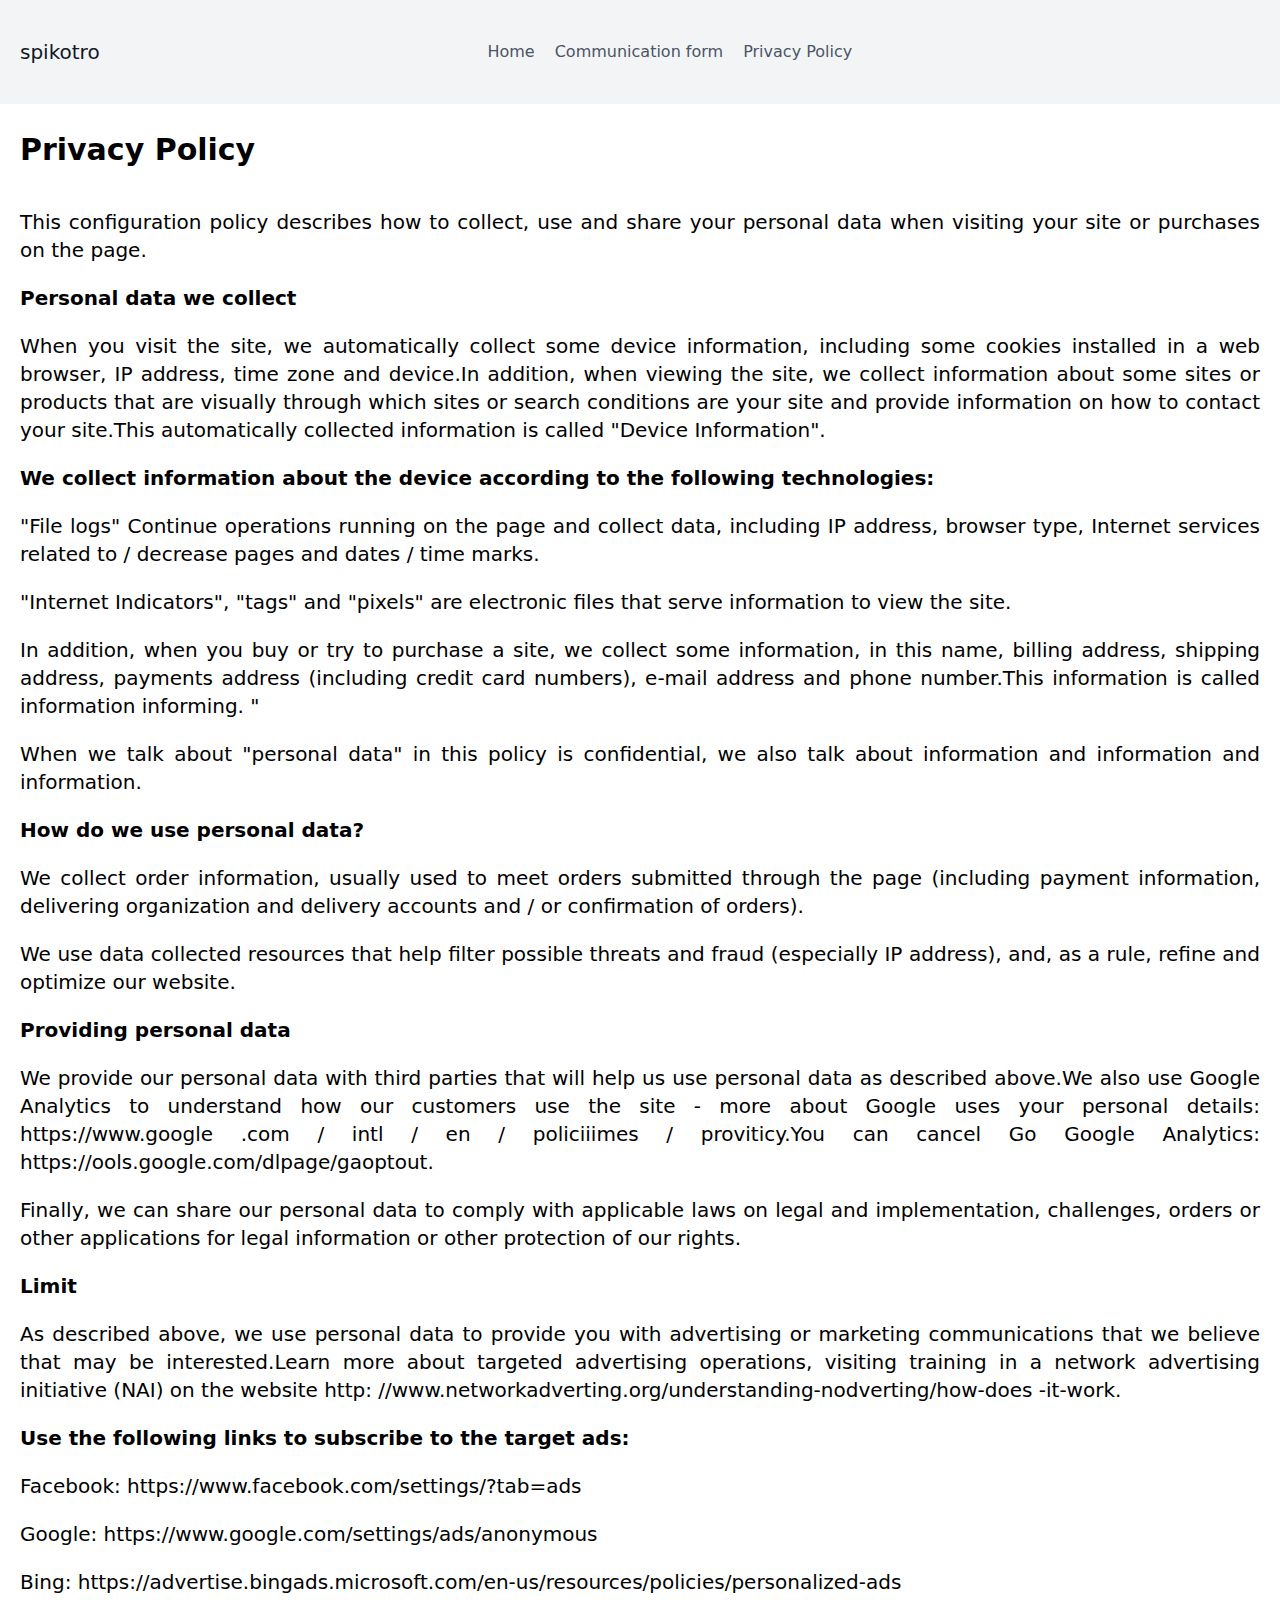
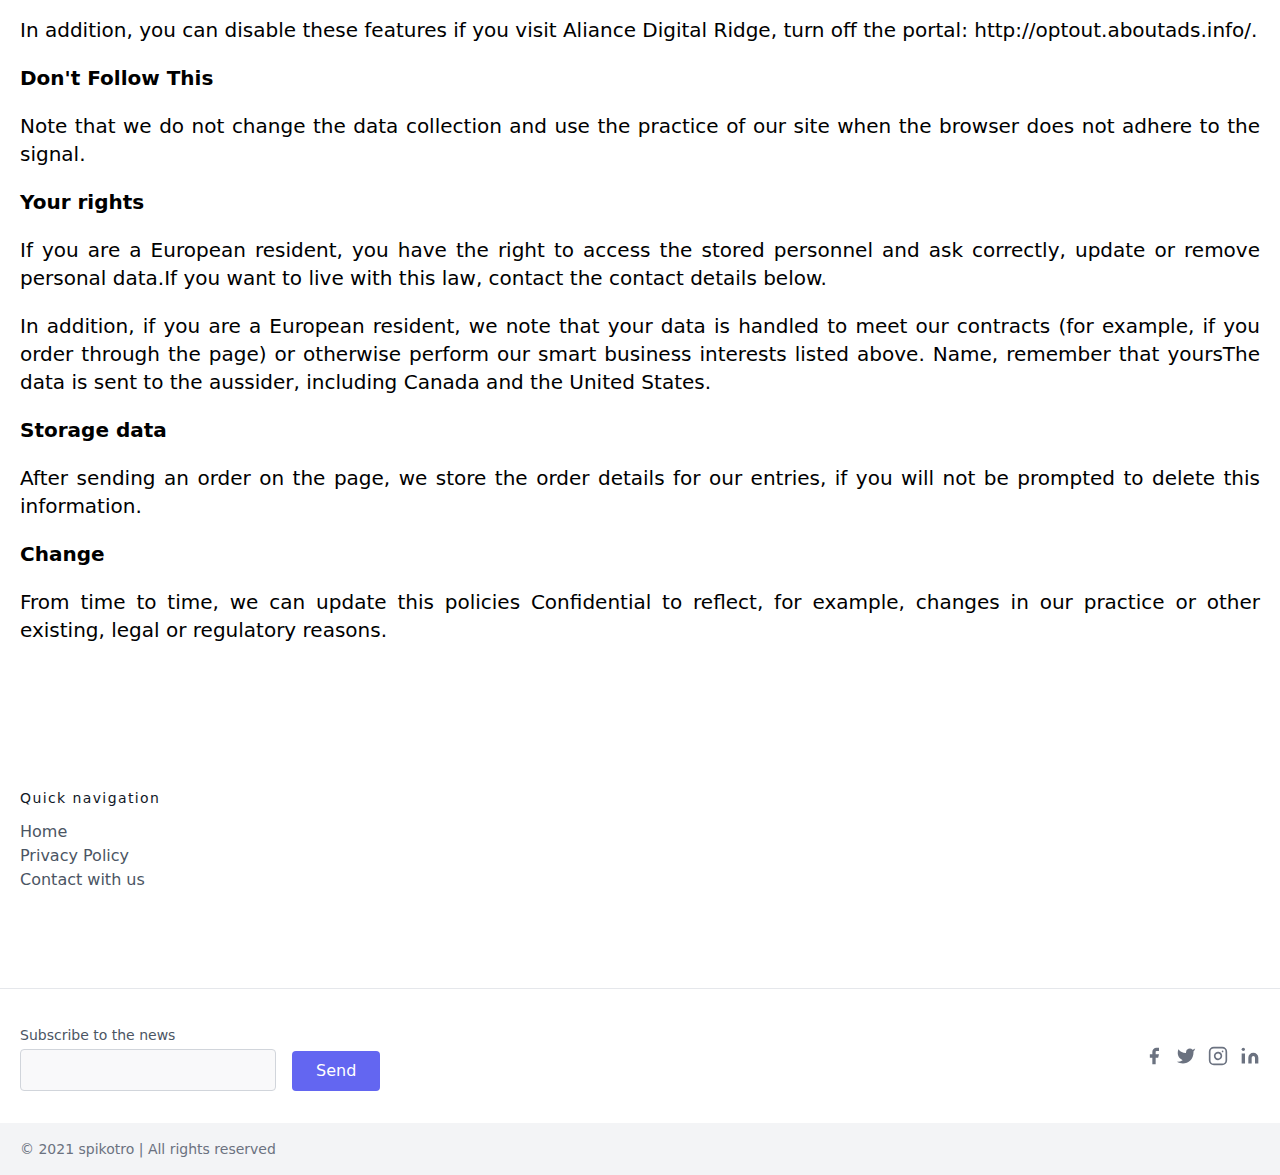
<file: plc_privacy.html>
<!DOCTYPE html>
<html lang="en">
    <head>
        <meta charset="UTF-8">
        <meta http-equiv="X-UA-Compatible" content="IE=edge">
        <meta name="viewport" content="width=device-width, initial-scale=1.0">
        <title>spikotro</title>
        <link rel="stylesheet" href="./styles.css">
        <link rel="shortcut icon" href="./image/favico.ico" type="image/x-icon">
    </head>
    <!--PRELOADER AND COOKIES-->

<!--LOGO-->
<body>

  <header class="text-gray-600 body-font bg-gray-100">
    <div class="container mx-auto flex flex-wrap p-5 flex-col md:flex-row items-center">
      <a href="./index.html" class="flex title-font font-medium items-center text-gray-900 mb-4 md:mb-0">
        <span class="mx-auto text-xl">spikotro</span>
      </a>
      <nav class="md:ml-auto md:mr-auto flex flex-wrap items-center text-base justify-center pt-5 mx-auto my-auto md:mb-5 ml-10">
        <a href="./index.html" class="mr-5 hover:text-gray-900">Home</a>
        <a href="./cntct_form.html" class="mr-5 hover:text-gray-900">Communication form</a>
        <a href="./plc_privacy.html" class="mr-5 hover:text-gray-900">Privacy Policy</a>
      </nav>
    </div>
  </header>





        <!--MAIN IMG-->
        <div class="container mx-auto flex px-5 py-7 md:flex-row flex-col items-center bg-white">
            <div class="flex flex-col text-center w-full mb-5">
              <h1 class="font-black text-3xl mb-5 text-justify">Privacy Policy</h1>
                <p class="title-font text-xl mt-5 text-justify">This configuration policy describes how to collect, use and share your personal data when visiting your site or purchases on the page.</p>
                <p class="title-font text-xl mt-5 text-justify font-black">Personal data we collect</p>
                <p class="title-font text-xl mt-5 text-justify">When you visit the site, we automatically collect some device information, including some cookies installed in a web browser, IP address, time zone and device.In addition, when viewing the site, we collect information about some sites or products that are visually through which sites or search conditions are your site and provide information on how to contact your site.This automatically collected information is called "Device Information".</p>
                <p class="title-font text-xl mt-5 text-justify font-black">We collect information about the device according to the following technologies:</p>
                <p class="title-font text-xl mt-5 text-justify">"File logs" Continue operations running on the page and collect data, including IP address, browser type, Internet services related to / decrease pages and dates / time marks.</p>
                <p class="title-font text-xl mt-5 text-justify">"Internet Indicators", "tags" and "pixels" are electronic files that serve information to view the site.</p>
                <p class="title-font text-xl mt-5 text-justify">In addition, when you buy or try to purchase a site, we collect some information, in this name, billing address, shipping address, payments address (including credit card numbers), e-mail address and phone number.This information is called information informing. "</p>
                <p class="title-font text-xl mt-5 text-justify">When we talk about "personal data" in this policy is confidential, we also talk about information and information and information.</p>
                <p class="title-font text-xl mt-5 text-justify font-black">How do we use personal data?</p>
                <p class="title-font text-xl mt-5 text-justify">We collect order information, usually used to meet orders submitted through the page (including payment information, delivering organization and delivery accounts and / or confirmation of orders).</p>
                <p class="title-font text-xl mt-5 text-justify">We use data collected resources that help filter possible threats and fraud (especially IP address), and, as a rule, refine and optimize our website.</p>
                <p class="title-font text-xl mt-5 text-justify font-black">Providing personal data</p>
                <p class="title-font text-xl mt-5 text-justify">We provide our personal data with third parties that will help us use personal data as described above.We also use Google Analytics to understand how our customers use the site - more about Google uses your personal details: https://www.google .com / intl / en / policiiimes / proviticy.You can cancel Go Google Analytics: https://ools.google.com/dlpage/gaoptout.</p>
                <p class="title-font text-xl mt-5 text-justify">Finally, we can share our personal data to comply with applicable laws on legal and implementation, challenges, orders or other applications for legal information or other protection of our rights.</p>
                <p class="title-font text-xl mt-5 text-justify font-black">Limit</p>
                <p class="title-font text-xl mt-5 text-justify">As described above, we use personal data to provide you with advertising or marketing communications that we believe that may be interested.Learn more about targeted advertising operations, visiting training in a network advertising initiative (NAI) on the website http: //www.networkadverting.org/understanding-nodverting/how-does -it-work.</p>
                <p class="title-font text-xl mt-5 text-justify font-black">Use the following links to subscribe to the target ads:</p>
                <p class="title-font text-xl mt-5 text-justify">Facebook: https://www.facebook.com/settings/?tab=ads</p>
                <p class="title-font text-xl mt-5 text-justify">Google: https://www.google.com/settings/ads/anonymous</p>
                <p class="title-font text-xl mt-5 text-justify">Bing: https://advertise.bingads.microsoft.com/en-us/resources/policies/personalized-ads</p>
                <p class="title-font text-xl mt-5 text-justify">In addition, you can disable these features if you visit Aliance Digital Ridge, turn off the portal: http://optout.aboutads.info/.</p>
                <p class="title-font text-xl mt-5 text-justify font-black">Don't Follow This</p>
                <p class="title-font text-xl mt-5 text-justify">Note that we do not change the data collection and use the practice of our site when the browser does not adhere to the signal.</p>
                <p class="title-font text-xl mt-5 text-justify font-black">Your rights</p>
                <p class="title-font text-xl mt-5 text-justify">If you are a European resident, you have the right to access the stored personnel and ask correctly, update or remove personal data.If you want to live with this law, contact the contact details below.</p>
                <p class="title-font text-xl mt-5 text-justify">In addition, if you are a European resident, we note that your data is handled to meet our contracts (for example, if you order through the page) or otherwise perform our smart business interests listed above. Name, remember that yoursThe data is sent to the aussider, including Canada and the United States.</p>
                <p class="title-font text-xl mt-5 text-justify font-black">Storage data</p>
                <p class="title-font text-xl mt-5 text-justify">After sending an order on the page, we store the order details for our entries, if you will not be prompted to delete this information.</p>
                <p class="title-font text-xl mt-5 text-justify font-black">Change</p>
                <p class="title-font text-xl mt-5 text-justify">From time to time, we can update this policies Confidential to reflect, for example, changes in our practice or other existing, legal or regulatory reasons.</p>
            </div>
            </div>
            <footer class="text-gray-600 body-font">
                <div class="container px-5 py-24 mx-auto">
                  <div class="flex flex-wrap md:text-left text-center -mb-10 -mx-4">
                    <div class="lg:w-full md:w-full w-full px-4">
                      <h2 class="title-font font-medium text-gray-900 tracking-widest text-sm mb-3">Quick navigation</h2>
                      <nav class="list-none mb-10">
                        <li>
                          <a href="./index.html" class="text-gray-600 hover:text-gray-800">Home</a>
                        </li>
                        <li>
                          <a href="./plc_privacy.html" class="text-gray-600 hover:text-gray-800">Privacy Policy</a>
                        </li>
                        <li>
                          <a href="./cntct_form.html" class="text-gray-600 hover:text-gray-800">Contact with us</a>
                        </li>
                      </nav>
                    </div>
                  </div>
                </div>
                <div class="border-t border-gray-200">
                  <div class="container px-5 py-8 flex flex-wrap mx-auto items-center">
                    <div class="flex md:flex-nowrap flex-wrap justify-center items-end md:justify-start">
                      <div class="relative sm:w-64 w-40 sm:mr-4 mr-2">
                        <label for="footer-field" class="leading-7 text-sm text-gray-600">Subscribe to the news</label>
                        <input type="text" id="footer-field" name="footer-field" class="w-full bg-gray-100 bg-opacity-50 rounded border border-gray-300 focus:ring-2 focus:bg-transparent focus:ring-indigo-200 focus:border-indigo-500 text-base outline-none text-gray-700 py-1 px-3 leading-8 transition-colors duration-200 ease-in-out">
                      </div>
                      <a href="./index.html" class="inline-flex text-white bg-indigo-500 border-0 py-2 px-6 focus:outline-none hover:bg-indigo-600 rounded">Send</a>
                    </div>
                    <span class="inline-flex lg:ml-auto lg:mt-0 mt-6 w-full justify-center md:justify-start md:w-auto">
                      <a href="https://facebook.com" class="text-gray-500">
                        <svg fill="currentColor" stroke-linecap="round" stroke-linejoin="round" stroke-width="2" class="w-5 h-5" viewBox="0 0 24 24">
                          <path d="M18 2h-3a5 5 0 00-5 5v3H7v4h3v8h4v-8h3l1-4h-4V7a1 1 0 011-1h3z"></path>
                        </svg>
                      </a>
                      <a href="https://twitter.com" class="ml-3 text-gray-500">
                        <svg fill="currentColor" stroke-linecap="round" stroke-linejoin="round" stroke-width="2" class="w-5 h-5" viewBox="0 0 24 24">
                          <path d="M23 3a10.9 10.9 0 01-3.14 1.53 4.48 4.48 0 00-7.86 3v1A10.66 10.66 0 013 4s-4 9 5 13a11.64 11.64 0 01-7 2c9 5 20 0 20-11.5a4.5 4.5 0 00-.08-.83A7.72 7.72 0 0023 3z"></path>
                        </svg>
                      </a>
                      <a href="https://instagram.com" class="ml-3 text-gray-500">
                        <svg fill="none" stroke="currentColor" stroke-linecap="round" stroke-linejoin="round" stroke-width="2" class="w-5 h-5" viewBox="0 0 24 24">
                          <rect width="20" height="20" x="2" y="2" rx="5" ry="5"></rect>
                          <path d="M16 11.37A4 4 0 1112.63 8 4 4 0 0116 11.37zm1.5-4.87h.01"></path>
                        </svg>
                      </a>
                      <a href="https://linkedin.com" class="ml-3 text-gray-500">
                        <svg fill="currentColor" stroke="currentColor" stroke-linecap="round" stroke-linejoin="round" stroke-width="0" class="w-5 h-5" viewBox="0 0 24 24">
                          <path stroke="none" d="M16 8a6 6 0 016 6v7h-4v-7a2 2 0 00-2-2 2 2 0 00-2 2v7h-4v-7a6 6 0 016-6zM2 9h4v12H2z"></path>
                          <circle cx="4" cy="4" r="2" stroke="none"></circle>
                        </svg>
                      </a>
                    </span>
                  </div>
                </div>
                <div class="bg-gray-100">
                  <div class="container mx-auto py-4 px-5 flex flex-wrap flex-col sm:flex-row">
                    <p class="text-gray-500 text-sm text-center sm:text-left">© 2021 spikotro | All rights reserved
                    </p>
                  </div>
                </div>
              </footer>
      
        
            </body>
            </html>
</file>
